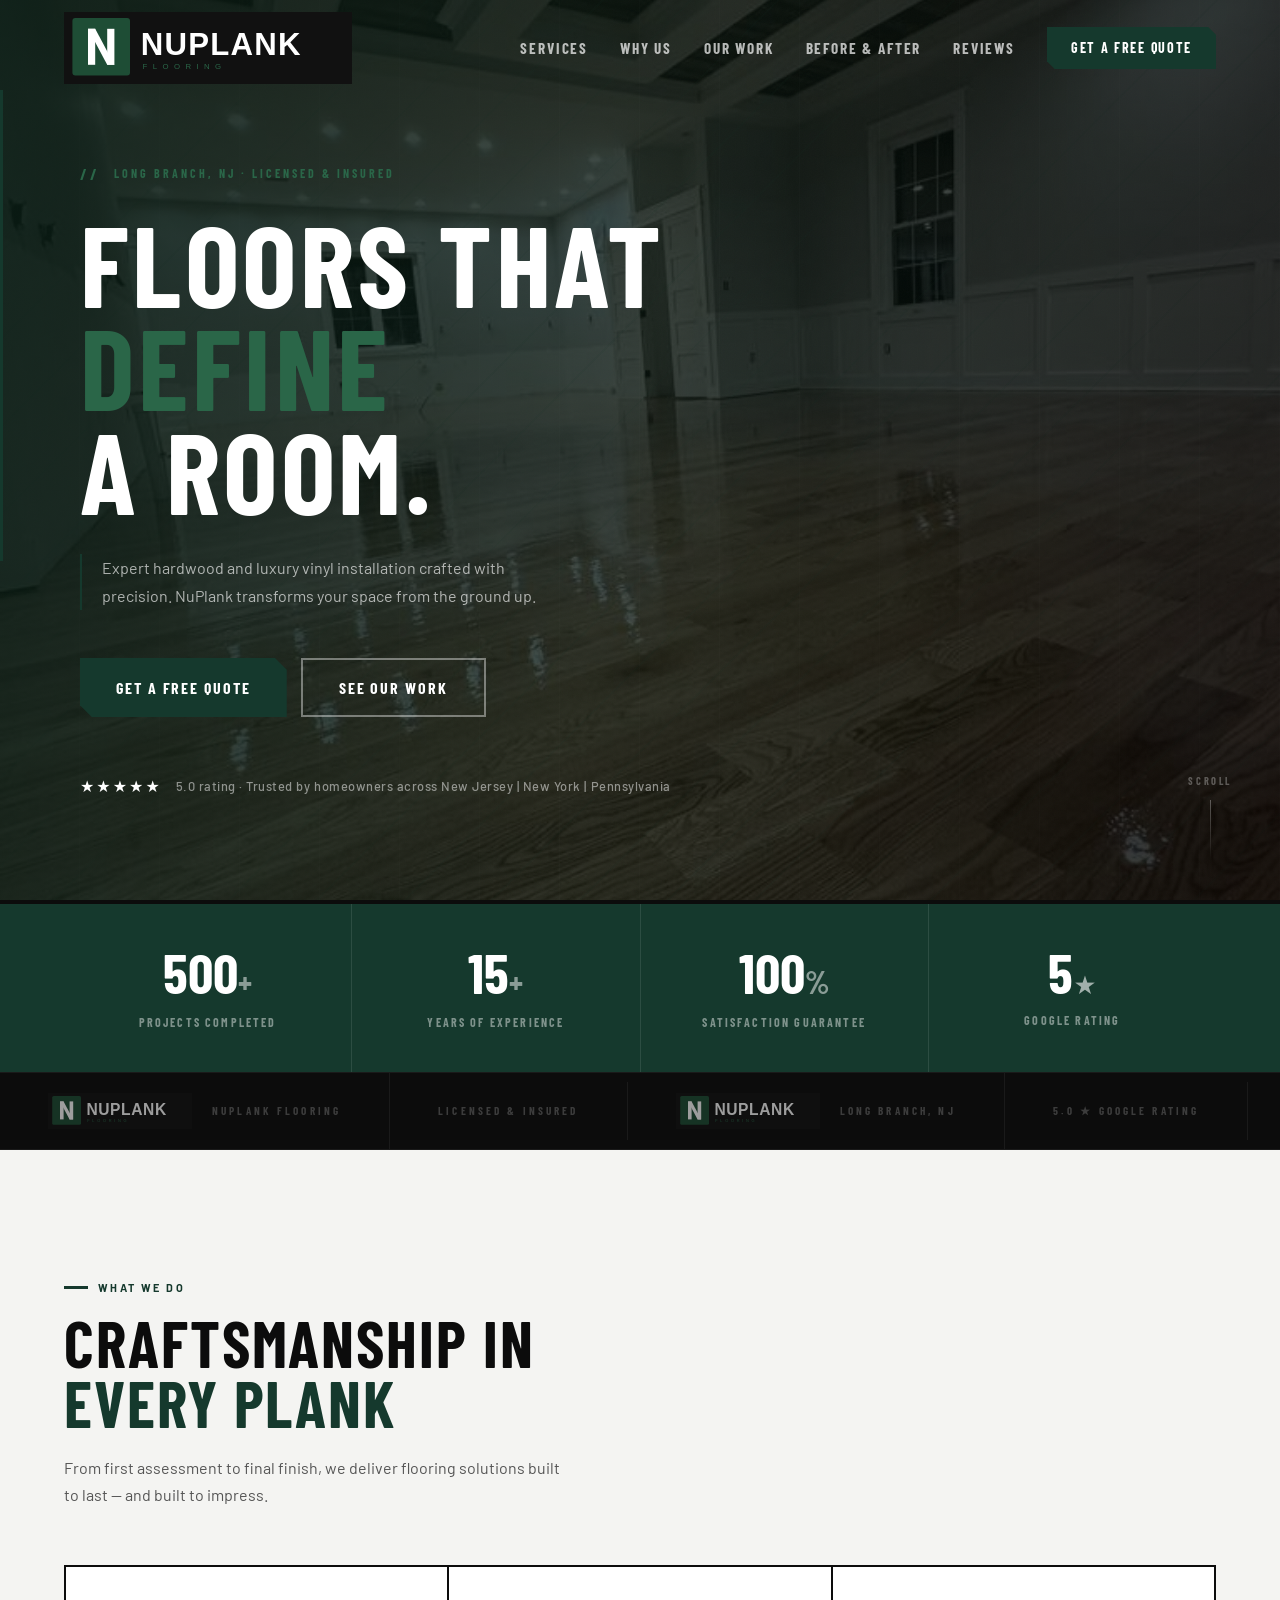
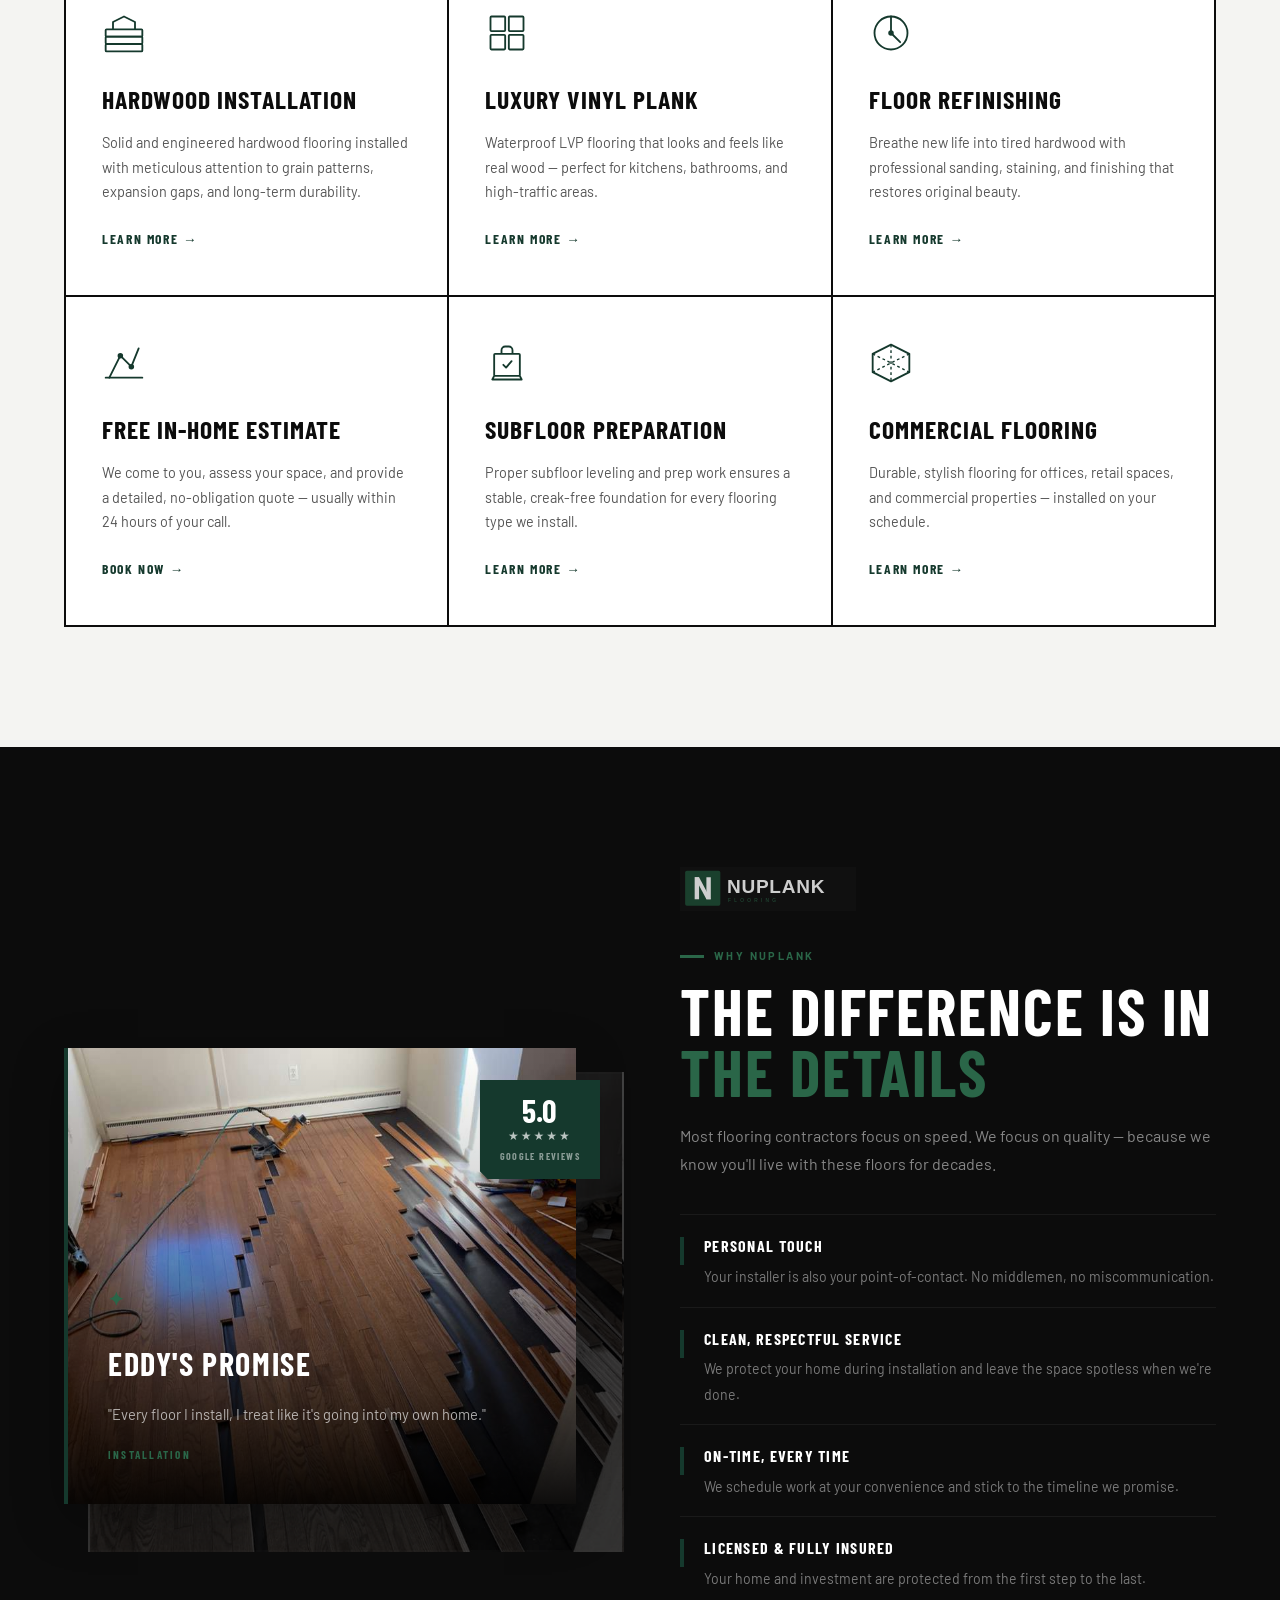
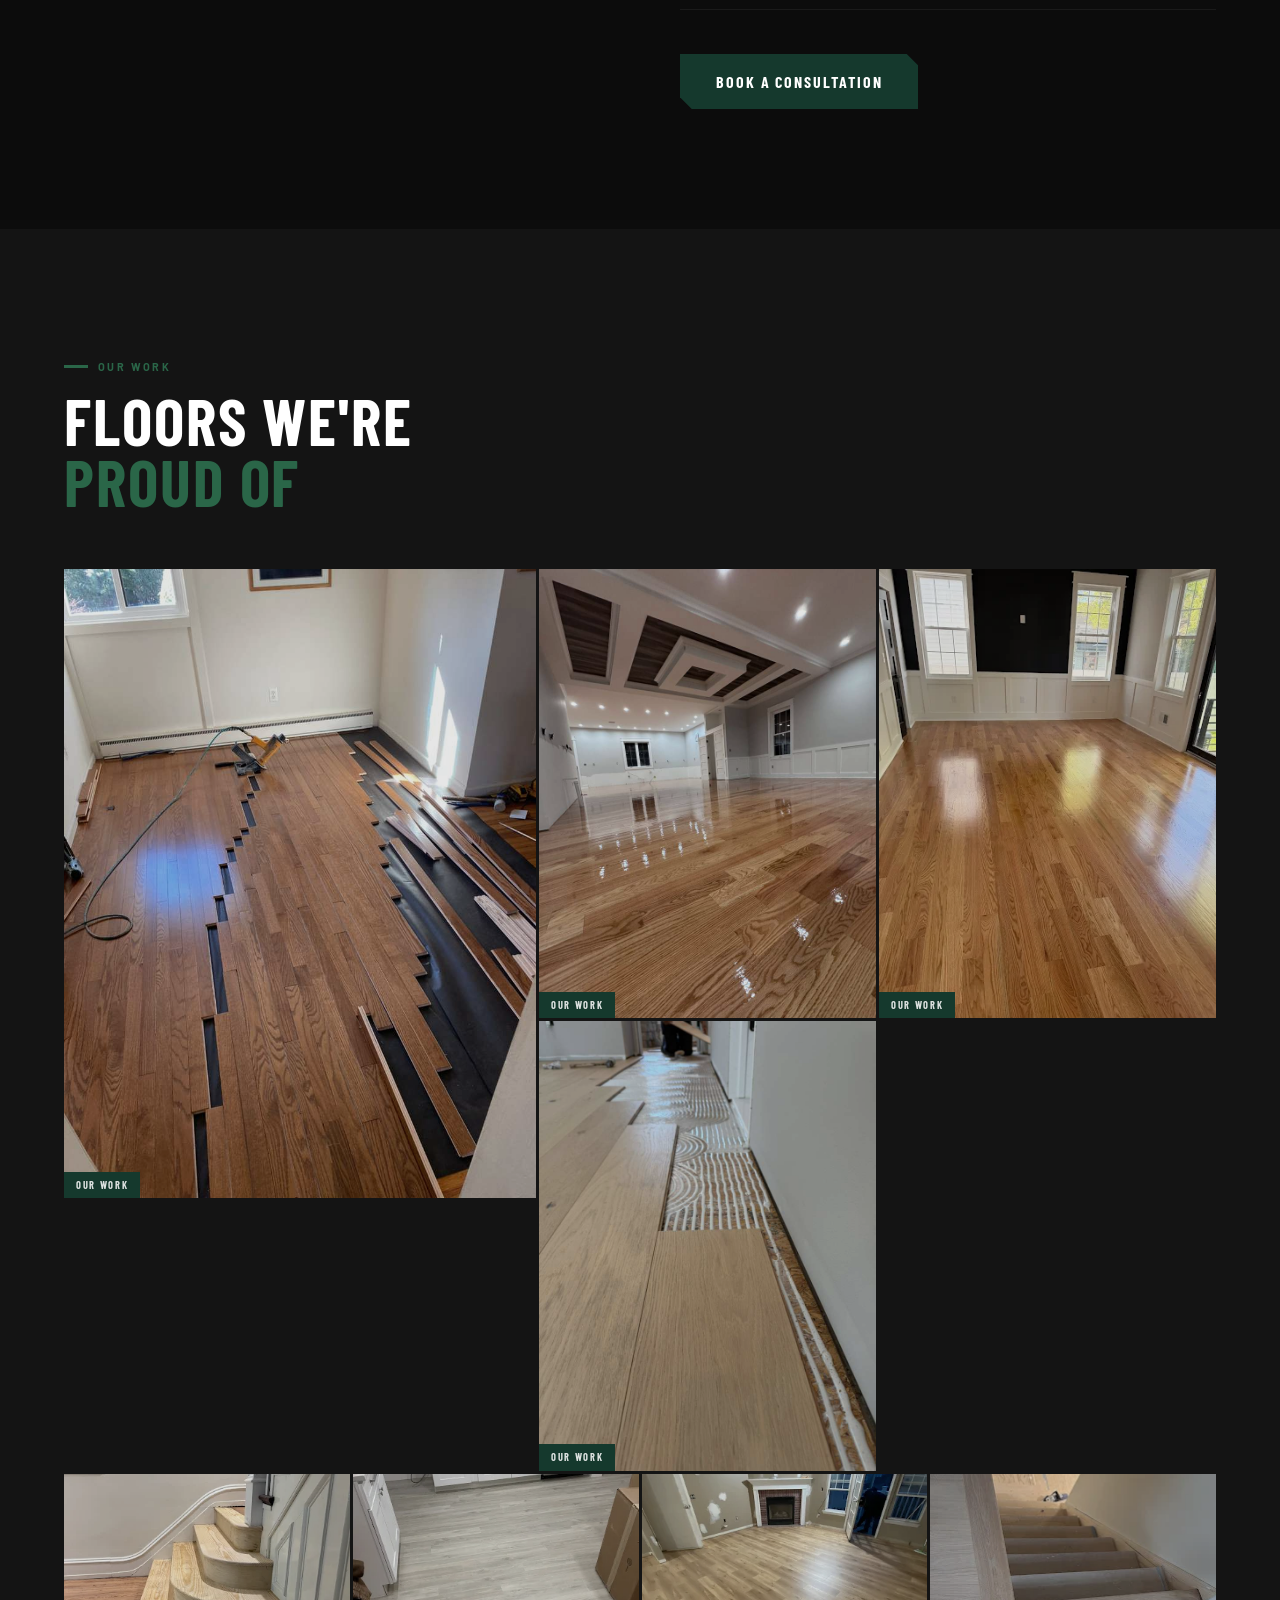
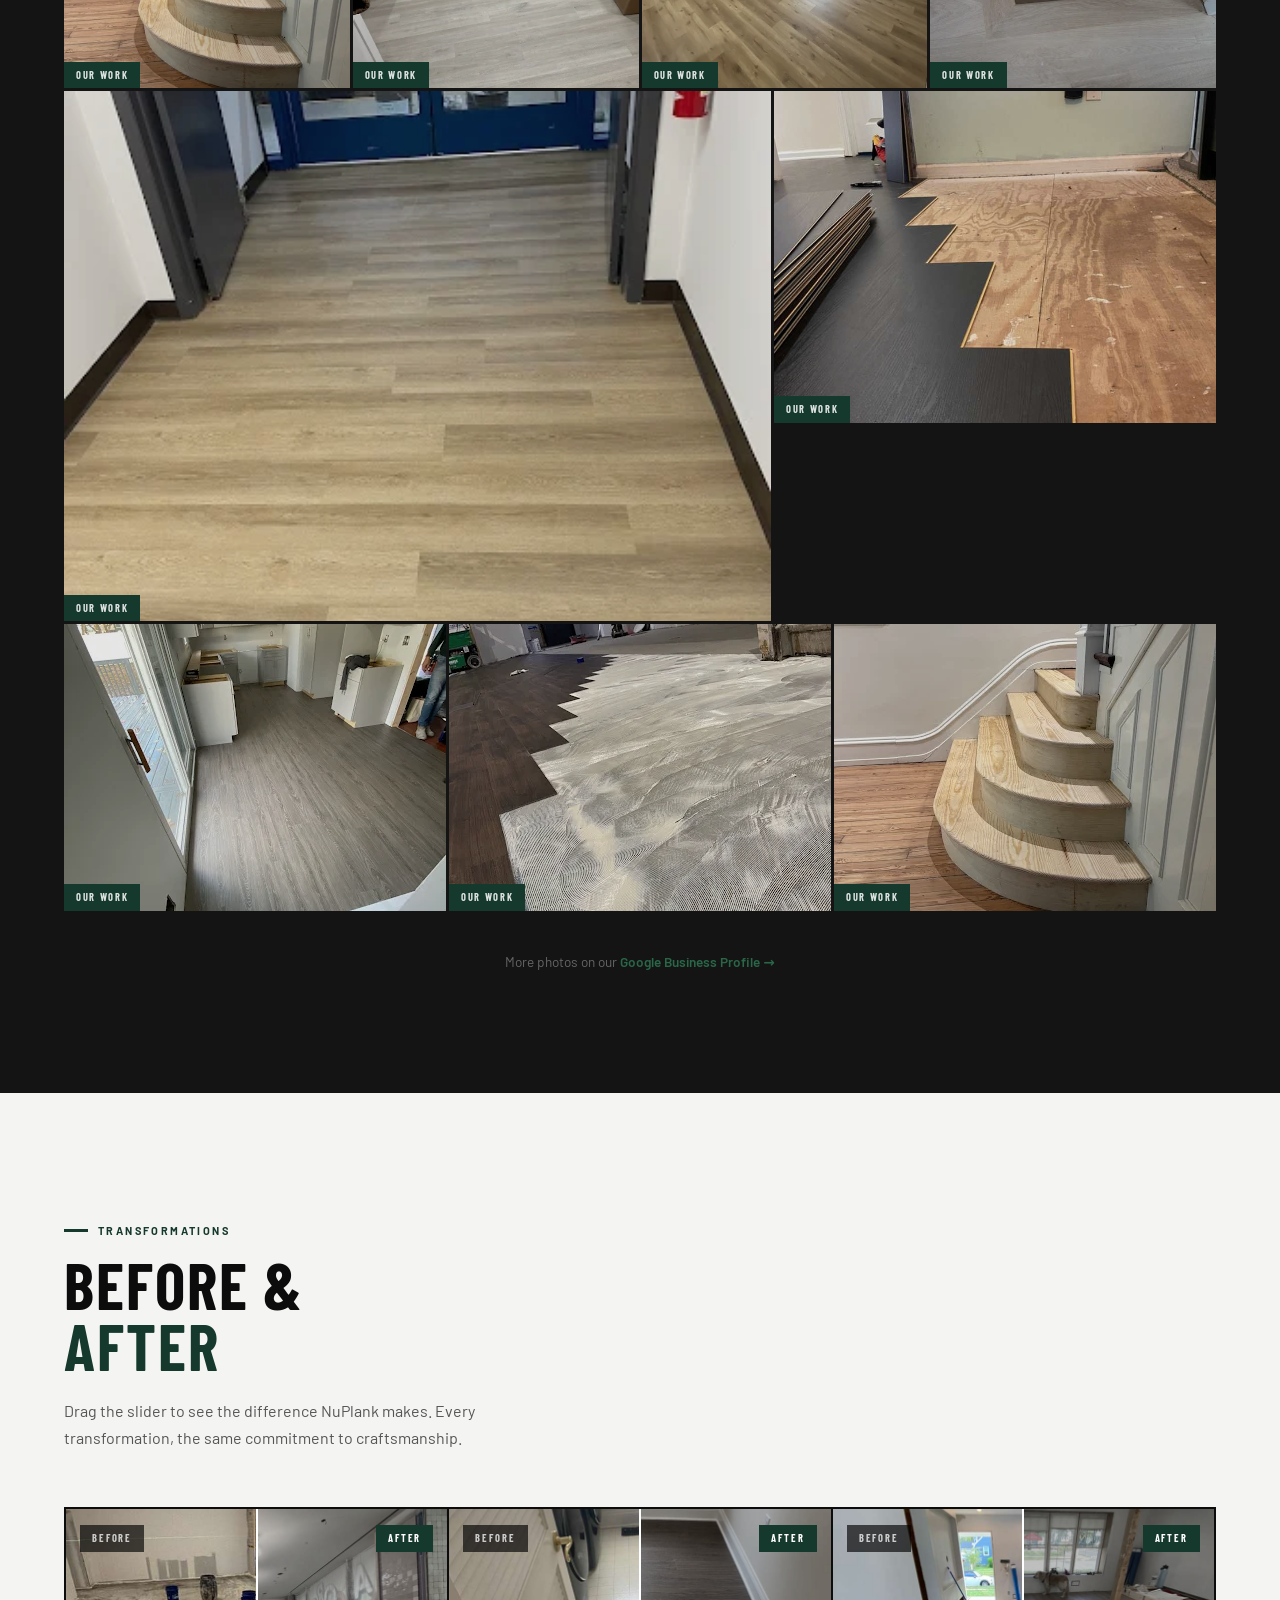
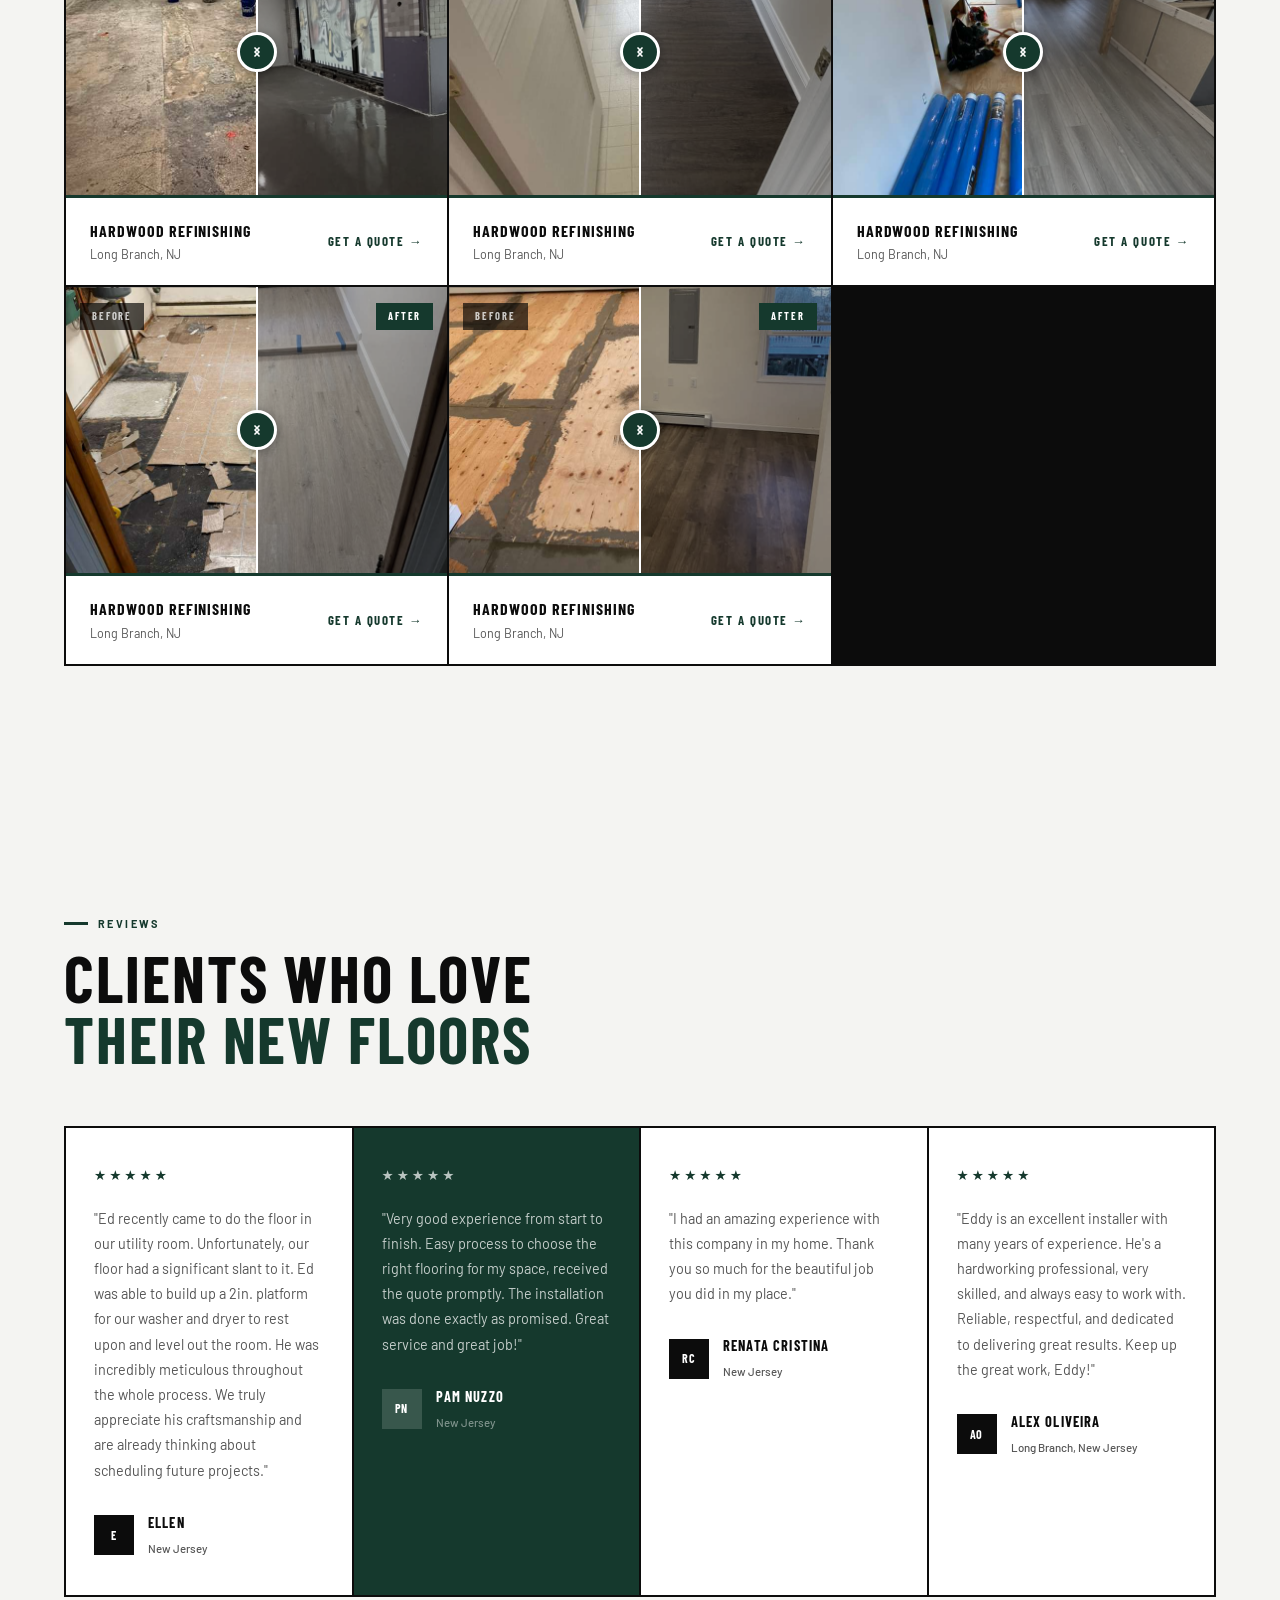
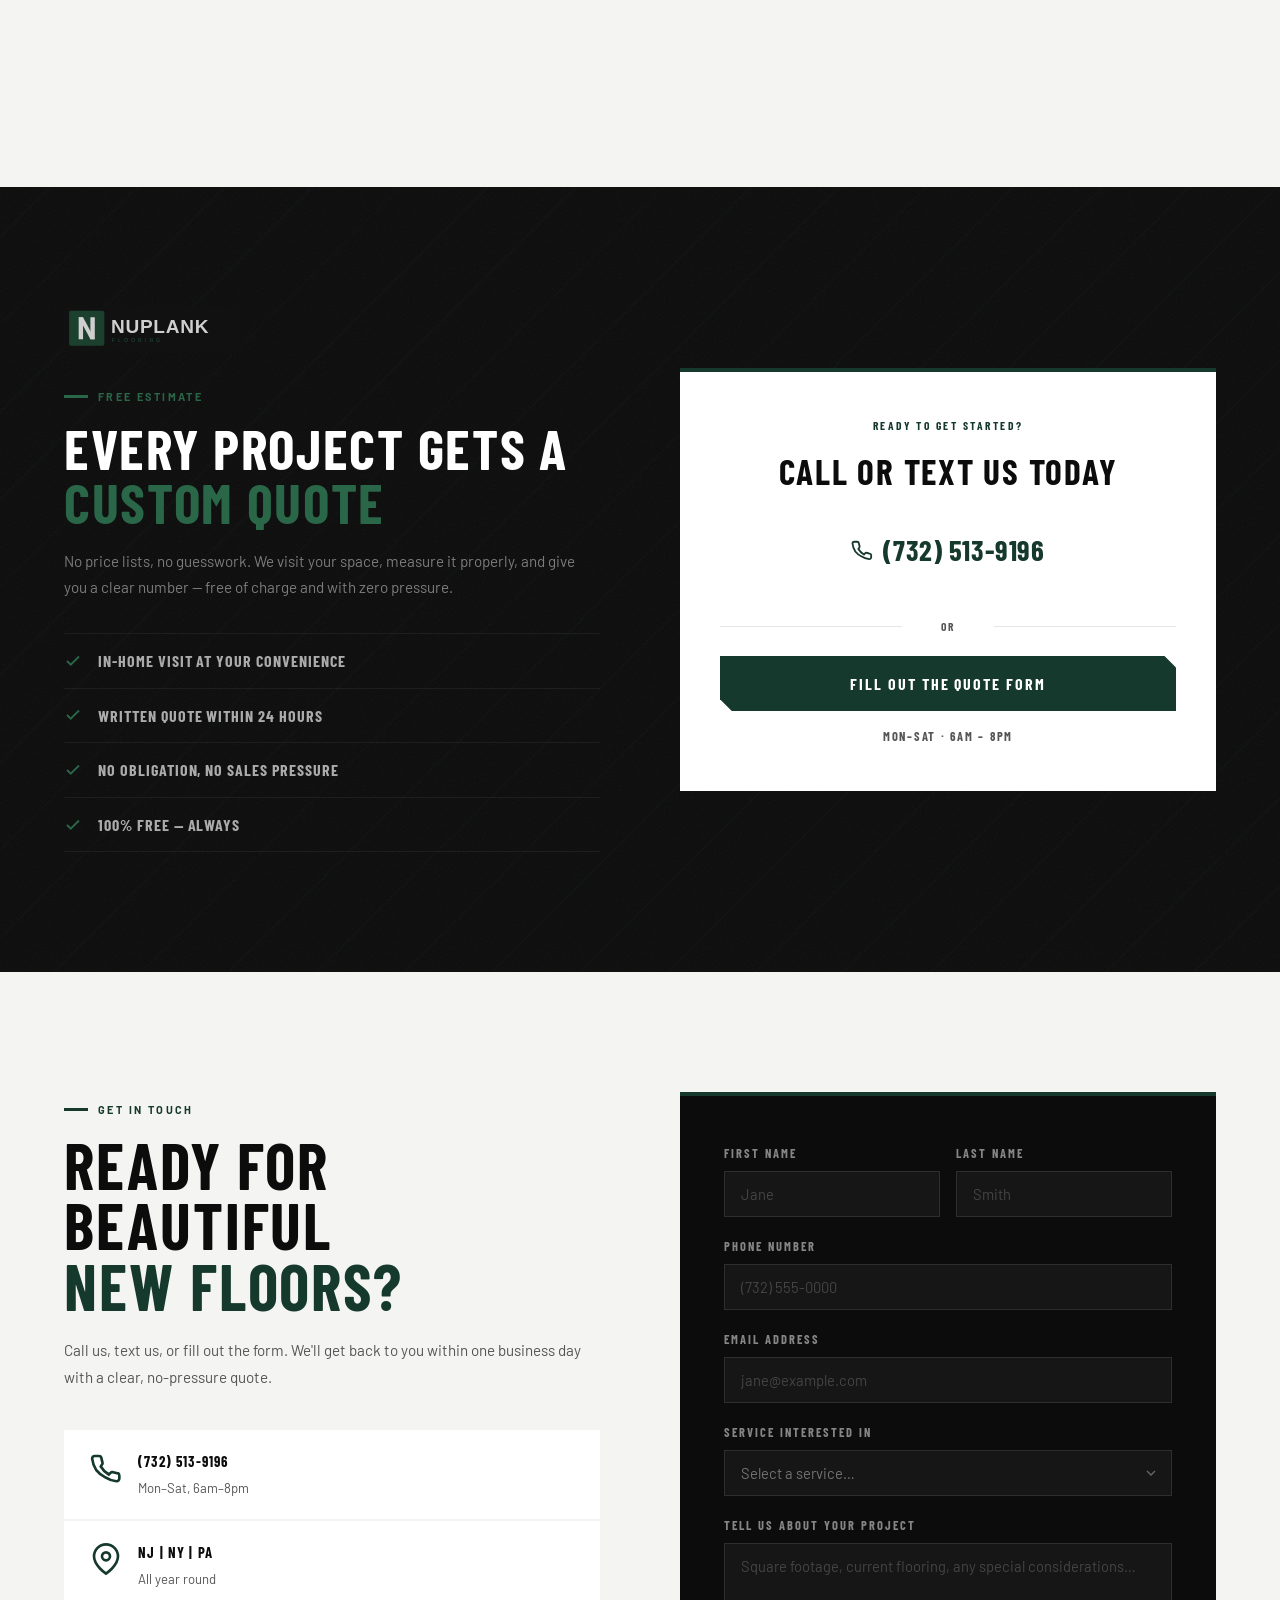
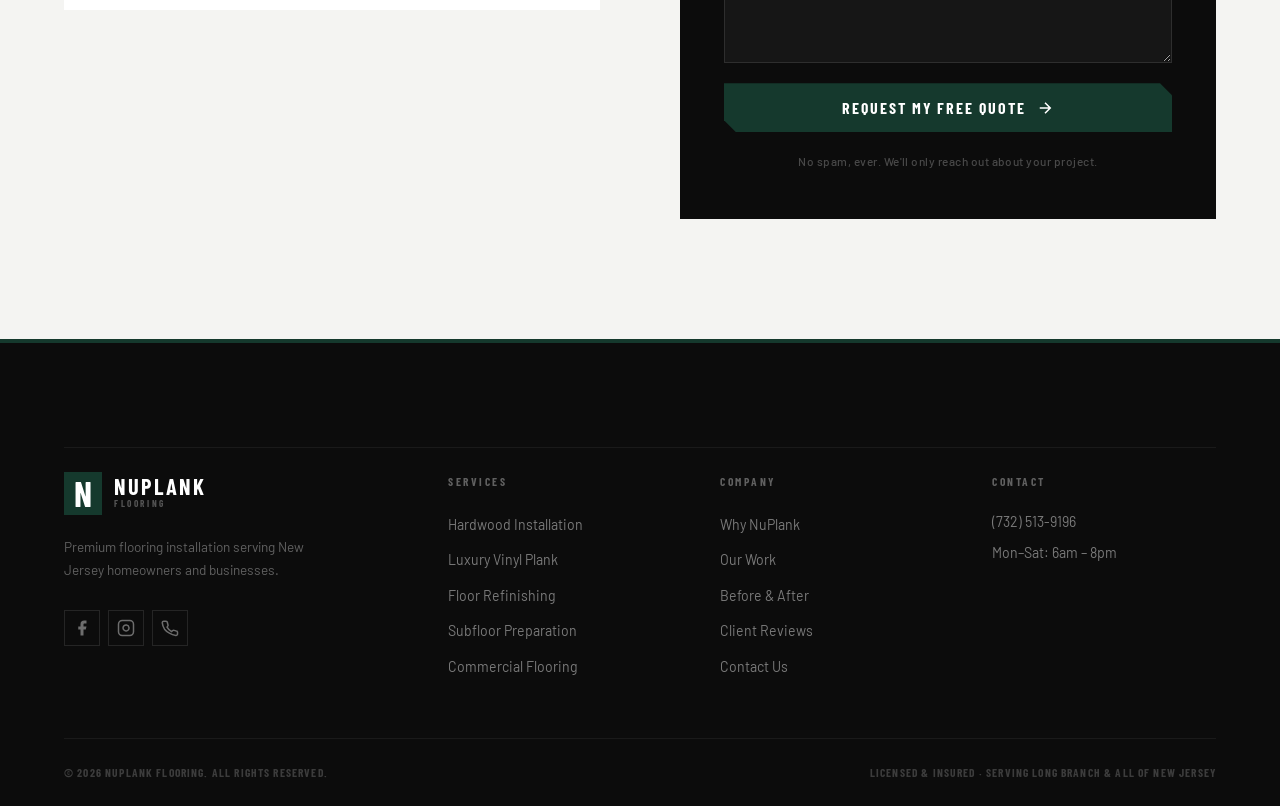
<file: index.html>
<!DOCTYPE html>
<html lang="en">
<head>
  <meta charset="UTF-8" />
  <meta name="viewport" content="width=device-width, initial-scale=1.0" />
  <title>NuPlank Flooring — Premium Floors, Lasting Impressions</title>
  <link rel="stylesheet" href="styles.css" />
  <link rel="preconnect" href="https://fonts.googleapis.com" />
  <link rel="preconnect" href="https://fonts.gstatic.com" crossorigin />
  <link href="https://fonts.googleapis.com/css2?family=Barlow+Condensed:wght@400;500;600;700&family=Barlow:wght@300;400;500;600&display=swap" rel="stylesheet" />
</head>
<body>

  <!-- ░░ NAV ░░ -->
  <header class="nav" id="nav">
    <div class="nav__inner">
      <a href="#" class="nav__logo">
        <img src="img/logo.svg" alt="NuPlank Flooring" class="nav__logo-img" onerror="this.style.display='none'; this.nextElementSibling.style.display='flex'" />
        <div class="nav__logo-fallback" style="display:none">
          <span class="nav__logo-n">N</span>
          <div class="nav__logo-text">
            <span class="nav__logo-brand">NuPlank</span>
            <span class="nav__logo-sub">FLOORING</span>
          </div>
        </div>
      </a>
      <nav class="nav__links" id="navLinks">
        <a href="#services" class="nav__link">Services</a>
        <a href="#why" class="nav__link">Why Us</a>
        <a href="#gallery" class="nav__link">Our Work</a>
        <a href="#before-after" class="nav__link">Before &amp; After</a>
        <a href="#testimonials" class="nav__link">Reviews</a>
        <a href="#contact" class="nav__cta">Get a Free Quote</a>
      </nav>
      <button class="nav__hamburger" id="hamburger" aria-label="Menu">
        <span></span><span></span><span></span>
      </button>
    </div>
  </header>

  <!-- ░░ HERO ░░ -->
  <section class="hero" id="home">
    <div class="hero__bg">
      <img src="img/27.jpeg" alt="" class="hero__bg-img" />
      <div class="hero__grain"></div>
      <div class="hero__overlay"></div>
    </div>
    <div class="hero__content">
      <p class="hero__eyebrow reveal">Long Branch, NJ · Licensed &amp; Insured</p>
      <h1 class="hero__headline reveal">
        Floors That<br/>
        <em>Define</em> a Room.
      </h1>
      <p class="hero__sub reveal">
        Expert hardwood and luxury vinyl installation crafted with precision.
        NuPlank transforms your space from the ground up.
      </p>
      <div class="hero__actions reveal">
        <a href="#contact" class="btn btn--primary">Get a Free Quote</a>
        <a href="#gallery" class="btn btn--ghost">See Our Work</a>
      </div>
      <div class="hero__trust reveal">
        <div class="hero__stars">★★★★★</div>
        <p>5.0 rating · Trusted by homeowners across New Jersey | New York | Pennsylvania</p>
      </div>
    </div>
    <div class="hero__scroll-indicator">
      <span>Scroll</span>
      <div class="hero__scroll-line"></div>
    </div>
  </section>

  <!-- ░░ STATS BAR ░░ -->
  <section class="stats">
    <div class="stats__inner">
      <div class="stats__item reveal">
        <span class="stats__num" data-target="500">0</span><span class="stats__plus">+</span>
        <p>Projects Completed</p>
      </div>
      <div class="stats__divider"></div>
      <div class="stats__item reveal">
        <span class="stats__num" data-target="15">0</span><span class="stats__plus">+</span>
        <p>Years of Experience</p>
      </div>
      <div class="stats__divider"></div>
      <div class="stats__item reveal">
        <span class="stats__num" data-target="100">0</span><span class="stats__pct">%</span>
        <p>Satisfaction Guarantee</p>
      </div>
      <div class="stats__divider"></div>
      <div class="stats__item reveal">
        <span class="stats__num" data-target="5">0</span><span class="stats__star">★</span>
        <p>Google Rating</p>
      </div>
    </div>
  </section>

  <!-- ░░ BRAND STRIP ░░ -->
  <div class="brand-strip">
    <div class="brand-strip__track">
      <div class="brand-strip__item">
        <img src="img/logo.svg" alt="" class="brand-strip__logo" />
        <span class="brand-strip__text">NuPlank Flooring</span>
      </div>
      <div class="brand-strip__item">
        <span class="brand-strip__text">Licensed &amp; Insured</span>
      </div>
      <div class="brand-strip__item">
        <img src="img/logo.svg" alt="" class="brand-strip__logo" />
        <span class="brand-strip__text">Long Branch, NJ</span>
      </div>
      <div class="brand-strip__item">
        <span class="brand-strip__text">5.0 ★ Google Rating</span>
      </div>
      <div class="brand-strip__item">
        <img src="img/logo.svg" alt="" class="brand-strip__logo" />
        <span class="brand-strip__text">NJ · NY · PA</span>
      </div>
      <div class="brand-strip__item">
        <span class="brand-strip__text">500+ Projects</span>
      </div>
      <div class="brand-strip__item">
        <img src="img/logo.svg" alt="" class="brand-strip__logo" />
        <span class="brand-strip__text">NuPlank Flooring</span>
      </div>
      <div class="brand-strip__item">
        <span class="brand-strip__text">Licensed &amp; Insured</span>
      </div>
      <div class="brand-strip__item">
        <img src="img/logo.svg" alt="" class="brand-strip__logo" />
        <span class="brand-strip__text">Long Branch, NJ</span>
      </div>
      <div class="brand-strip__item">
        <span class="brand-strip__text">5.0 ★ Google Rating</span>
      </div>
      <div class="brand-strip__item">
        <img src="img/logo.svg" alt="" class="brand-strip__logo" />
        <span class="brand-strip__text">NJ · NY · PA</span>
      </div>
      <div class="brand-strip__item">
        <span class="brand-strip__text">500+ Projects</span>
      </div>
    </div>
  </div>

  <!-- ░░ SERVICES ░░ -->
  <section class="services" id="services">
    <div class="container">
      <div class="section-header reveal">
        <span class="section-tag">What We Do</span>
        <h2 class="section-title">Craftsmanship in<br/><em>Every Plank</em></h2>
        <p class="section-desc">From first assessment to final finish, we deliver flooring solutions built to last — and built to impress.</p>
      </div>
      <div class="services__grid">
        <div class="service-card reveal">
          <div class="service-card__icon">
            <svg viewBox="0 0 48 48" fill="none"><rect x="4" y="28" width="40" height="8" rx="1" stroke="currentColor" stroke-width="2"/><rect x="4" y="20" width="40" height="8" rx="1" stroke="currentColor" stroke-width="2"/><rect x="4" y="36" width="40" height="8" rx="1" stroke="currentColor" stroke-width="2"/><path d="M12 20V12L24 6L36 12V20" stroke="currentColor" stroke-width="2" stroke-linejoin="round"/></svg>
          </div>
          <h3>Hardwood Installation</h3>
          <p>Solid and engineered hardwood flooring installed with meticulous attention to grain patterns, expansion gaps, and long-term durability.</p>
          <a href="#contact" class="service-card__link">Learn more →</a>
        </div>
        <div class="service-card reveal">
          <div class="service-card__icon">
            <svg viewBox="0 0 48 48" fill="none"><rect x="6" y="6" width="16" height="16" rx="1" stroke="currentColor" stroke-width="2"/><rect x="26" y="6" width="16" height="16" rx="1" stroke="currentColor" stroke-width="2"/><rect x="6" y="26" width="16" height="16" rx="1" stroke="currentColor" stroke-width="2"/><rect x="26" y="26" width="16" height="16" rx="1" stroke="currentColor" stroke-width="2"/></svg>
          </div>
          <h3>Luxury Vinyl Plank</h3>
          <p>Waterproof LVP flooring that looks and feels like real wood — perfect for kitchens, bathrooms, and high-traffic areas.</p>
          <a href="#contact" class="service-card__link">Learn more →</a>
        </div>
        <div class="service-card reveal">
          <div class="service-card__icon">
            <svg viewBox="0 0 48 48" fill="none"><circle cx="24" cy="24" r="18" stroke="currentColor" stroke-width="2"/><path d="M24 6V24L34 34" stroke="currentColor" stroke-width="2" stroke-linecap="round"/><circle cx="24" cy="24" r="3" fill="currentColor"/></svg>
          </div>
          <h3>Floor Refinishing</h3>
          <p>Breathe new life into tired hardwood with professional sanding, staining, and finishing that restores original beauty.</p>
          <a href="#contact" class="service-card__link">Learn more →</a>
        </div>
        <div class="service-card reveal">
          <div class="service-card__icon">
            <svg viewBox="0 0 48 48" fill="none"><path d="M8 40L20 16L32 28L40 8" stroke="currentColor" stroke-width="2" stroke-linecap="round" stroke-linejoin="round"/><path d="M4 40H44" stroke="currentColor" stroke-width="2" stroke-linecap="round"/><circle cx="20" cy="16" r="3" fill="currentColor"/><circle cx="32" cy="28" r="3" fill="currentColor"/></svg>
          </div>
          <h3>Free In-Home Estimate</h3>
          <p>We come to you, assess your space, and provide a detailed, no-obligation quote — usually within 24 hours of your call.</p>
          <a href="#contact" class="service-card__link">Book now →</a>
        </div>
        <div class="service-card reveal">
          <div class="service-card__icon">
            <svg viewBox="0 0 48 48" fill="none"><path d="M10 38L8 42H40L38 38" stroke="currentColor" stroke-width="2" stroke-linejoin="round"/><rect x="10" y="14" width="28" height="24" rx="1" stroke="currentColor" stroke-width="2"/><path d="M18 14V10C18 7.79 19.79 6 22 6H26C28.21 6 30 7.79 30 10V14" stroke="currentColor" stroke-width="2"/><path d="M20 26L23 29L29 22" stroke="currentColor" stroke-width="2" stroke-linecap="round" stroke-linejoin="round"/></svg>
          </div>
          <h3>Subfloor Preparation</h3>
          <p>Proper subfloor leveling and prep work ensures a stable, creak-free foundation for every flooring type we install.</p>
          <a href="#contact" class="service-card__link">Learn more →</a>
        </div>
        <div class="service-card reveal">
          <div class="service-card__icon">
            <svg viewBox="0 0 48 48" fill="none"><path d="M24 4L44 14V34L24 44L4 34V14L24 4Z" stroke="currentColor" stroke-width="2" stroke-linejoin="round"/><path d="M24 4V44" stroke="currentColor" stroke-width="1.5" stroke-dasharray="3 3"/><path d="M4 14L44 34" stroke="currentColor" stroke-width="1.5" stroke-dasharray="3 3"/><path d="M44 14L4 34" stroke="currentColor" stroke-width="1.5" stroke-dasharray="3 3"/></svg>
          </div>
          <h3>Commercial Flooring</h3>
          <p>Durable, stylish flooring for offices, retail spaces, and commercial properties — installed on your schedule.</p>
          <a href="#contact" class="service-card__link">Learn more →</a>
        </div>
      </div>
    </div>
  </section>

  <!-- ░░ WHY US ░░ -->
  <section class="why" id="why">
    <div class="container">
      <div class="why__inner">
        <div class="why__visual reveal">
          <div class="why__card-stack">
            <div class="why__card why__card--back">
              <div class="why__card-lines">
                <div></div><div></div><div></div><div></div><div></div>
              </div>
            </div>
            <div class="why__card why__card--front">
              <div class="why__card-icon">✦</div>
              <h4>Eddy's Promise</h4>
              <p>"Every floor I install, I treat like it's going into my own home."</p>
              <div class="why__card-sig">Installation</div>
            </div>
          </div>
          <div class="why__badge reveal">
            <span class="why__badge-num">5.0</span>
            <span>★★★★★</span>
            <small>Google Reviews</small>
          </div>
        </div>
        <div class="why__content reveal">
          <div class="cta-logo-badge">
            <img src="img/logo.svg" alt="NuPlank" onerror="this.style.display='none'; this.nextElementSibling.style.display='flex'" />
            <div class="cta-logo-badge__fallback" style="display:none">
              <span class="cta-logo-badge__n">N</span>
              <span class="cta-logo-badge__name">NuPlank</span>
            </div>
          </div>
          <span class="section-tag">Why NuPlank</span>
          <h2 class="section-title">The Difference Is in<br/><em>The Details</em></h2>
          <p class="why__desc">Most flooring contractors focus on speed. We focus on quality — because we know you'll live with these floors for decades.</p>
          <ul class="why__list">
            <li>
              <div class="why__list-dot"></div>
              <div>
                <strong>Personal Touch</strong>
                <span>Your installer is also your point-of-contact. No middlemen, no miscommunication.</span>
              </div>
            </li>
            <li>
              <div class="why__list-dot"></div>
              <div>
                <strong>Clean, Respectful Service</strong>
                <span>We protect your home during installation and leave the space spotless when we're done.</span>
              </div>
            </li>
            <li>
              <div class="why__list-dot"></div>
              <div>
                <strong>On-Time, Every Time</strong>
                <span>We schedule work at your convenience and stick to the timeline we promise.</span>
              </div>
            </li>
            <li>
              <div class="why__list-dot"></div>
              <div>
                <strong>Licensed &amp; Fully Insured</strong>
                <span>Your home and investment are protected from the first step to the last.</span>
              </div>
            </li>
          </ul>
          <a href="#contact" class="btn btn--primary">Book a Consultation</a>
        </div>
      </div>
    </div>
  </section>

  <!-- ░░ GALLERY ░░ -->
  <section class="gallery" id="gallery">
    <div class="container">
      <div class="section-header reveal">
        <span class="section-tag">Our Work</span>
        <h2 class="section-title">Floors We're<br/><em>Proud Of</em></h2>
      </div>
      <div class="gallery__grid">
        <div class="gallery__row gallery__row--feature">
          <div class="gallery__item gallery__item--tall reveal">
            <img src="img/24.jpeg" alt="Hardwood living room installation" loading="lazy" />
            <div class="gallery__label">Our work</div>
          </div>
          <div class="gallery__col">
            <div class="gallery__item reveal">
              <img src="img/27.jpeg" alt="Engineered oak flooring" loading="lazy" />
              <div class="gallery__label">Our work</div>
            </div>
            <div class="gallery__item reveal">
              <img src="img/26.jpeg" alt="Refinished maple floors" loading="lazy" />
              <div class="gallery__label">Our work</div>
            </div>
          </div>
          <div class="gallery__item gallery__item--tall reveal">
            <img src="img/11.webp" alt="LVP kitchen installation" loading="lazy" />
            <div class="gallery__label">Our work</div>
          </div>
        </div>
        <div class="gallery__row gallery__row--quad">
          <div class="gallery__item reveal">
            <img src="img/2.webp" alt="White oak flooring" loading="lazy" />
            <div class="gallery__label">Our work</div>
          </div>
          <div class="gallery__item reveal">
            <img src="img/9.webp" alt="Herringbone pattern" loading="lazy" />
            <div class="gallery__label">Our work</div>
          </div>
          <div class="gallery__item reveal">
            <img src="img/8.webp" alt="Commercial flooring" loading="lazy" />
            <div class="gallery__label">Our work</div>
          </div>
          <div class="gallery__item reveal">
            <img src="img/7.webp" alt="Wide plank floors" loading="lazy" />
            <div class="gallery__label">Our work</div>
          </div>
        </div>
        <div class="gallery__row gallery__row--duo">
          <div class="gallery__item reveal">
            <img src="img/6.webp" alt="Stair installation" loading="lazy" />
            <div class="gallery__label">Our work</div>
          </div>
          <div class="gallery__item reveal">
            <img src="img/25.jpeg" alt="Before and after refinishing" loading="lazy" />
            <div class="gallery__label">Our work</div>
          </div>
        </div>
        <div class="gallery__row gallery__row--trio">
          <div class="gallery__item reveal">
            <img src="img/4.webp" alt="Subfloor preparation" loading="lazy" />
            <div class="gallery__label">Our work</div>
          </div>
          <div class="gallery__item reveal">
            <img src="img/3.webp" alt="Dark hardwood floors" loading="lazy" />
            <div class="gallery__label">Our work</div>
          </div>
          <div class="gallery__item reveal">
            <img src="img/2.webp" alt="LVP bathroom installation" loading="lazy" />
            <div class="gallery__label">Our work</div>
          </div>
        </div>
      </div>
      <p class="gallery__note reveal">
        More photos on our
        <a href="https://www.google.com/maps/place/NuPlank+Flooring/@40.2834463,-73.9858335,17z/data=!3m1!4b1!4m6!3m5!1s0x89c225ae0ccdb0f5:0x23b3ab8a1ae13eeb!8m2!3d40.2834463!4d-73.9858335!16s%2Fg%2F11yn9bc76d?entry=ttu&g_ep=EgoyMDI2MDQyOS4wIKXMDSoASAFQAw%3D%3D" target="_blank" rel="noopener">Google Business Profile →</a>
      </p>
    </div>
  </section>

  <!-- ░░ BEFORE & AFTER ░░ -->
  <section class="ba" id="before-after">
    <div class="container">
      <div class="section-header reveal">
        <span class="section-tag">Transformations</span>
        <h2 class="section-title">Before &amp;<br/><em>After</em></h2>
        <p class="section-desc">Drag the slider to see the difference NuPlank makes. Every transformation, the same commitment to craftsmanship.</p>
      </div>
      <div class="ba__grid">

        <!-- Card 1 -->
        <div class="ba__card reveal">
          <div class="ba__slider" data-slider>
            <div class="ba__img-wrap">
              <img src="img/16.jpeg" alt="Before — worn hardwood floors" class="ba__img ba__img--before" loading="lazy" />
              <img src="img/20.jpeg" alt="After — refinished hardwood floors" class="ba__img ba__img--after" loading="lazy" />
              <div class="ba__clip" data-clip></div>
            </div>
            <div class="ba__handle" data-handle>
              <div class="ba__handle-line"></div>
              <div class="ba__handle-knob">
                <svg viewBox="0 0 24 24" fill="none" width="16" height="16">
                  <path d="M15 18l-6-6 6-6" stroke="currentColor" stroke-width="2.5" stroke-linecap="round" stroke-linejoin="round"/>
                  <path d="M9 18l6-6-6-6" stroke="currentColor" stroke-width="2.5" stroke-linecap="round" stroke-linejoin="round"/>
                </svg>
              </div>
              <div class="ba__handle-line"></div>
            </div>
            <div class="ba__tag ba__tag--before">Before</div>
            <div class="ba__tag ba__tag--after">After</div>
          </div>
          <div class="ba__meta">
            <div>
              <strong>Hardwood Refinishing</strong>
              <span>Long Branch, NJ</span>
            </div>
            <a href="#contact" class="ba__cta">Get a quote →</a>
          </div>
        </div>

        <!-- Card 2 -->
        <div class="ba__card reveal">
          <div class="ba__slider" data-slider>
            <div class="ba__img-wrap">
              <img src="img/30.jpeg" alt="Before — worn hardwood floors" class="ba__img ba__img--before" loading="lazy" />
              <img src="img/29.jpeg" alt="After — refinished hardwood floors" class="ba__img ba__img--after" loading="lazy" />
              <div class="ba__clip" data-clip></div>
            </div>
            <div class="ba__handle" data-handle>
              <div class="ba__handle-line"></div>
              <div class="ba__handle-knob">
                <svg viewBox="0 0 24 24" fill="none" width="16" height="16">
                  <path d="M15 18l-6-6 6-6" stroke="currentColor" stroke-width="2.5" stroke-linecap="round" stroke-linejoin="round"/>
                  <path d="M9 18l6-6-6-6" stroke="currentColor" stroke-width="2.5" stroke-linecap="round" stroke-linejoin="round"/>
                </svg>
              </div>
              <div class="ba__handle-line"></div>
            </div>
            <div class="ba__tag ba__tag--before">Before</div>
            <div class="ba__tag ba__tag--after">After</div>
          </div>
          <div class="ba__meta">
            <div>
              <strong>Hardwood Refinishing</strong>
              <span>Long Branch, NJ</span>
            </div>
            <a href="#contact" class="ba__cta">Get a quote →</a>
          </div>
        </div>

        <!-- Card 3 -->
        <div class="ba__card reveal">
          <div class="ba__slider" data-slider>
            <div class="ba__img-wrap">
              <img src="img/18.jpeg" alt="Before — worn hardwood floors" class="ba__img ba__img--before" loading="lazy" />
              <img src="img/17.jpeg" alt="After — refinished hardwood floors" class="ba__img ba__img--after" loading="lazy" />
              <div class="ba__clip" data-clip></div>
            </div>
            <div class="ba__handle" data-handle>
              <div class="ba__handle-line"></div>
              <div class="ba__handle-knob">
                <svg viewBox="0 0 24 24" fill="none" width="16" height="16">
                  <path d="M15 18l-6-6 6-6" stroke="currentColor" stroke-width="2.5" stroke-linecap="round" stroke-linejoin="round"/>
                  <path d="M9 18l6-6-6-6" stroke="currentColor" stroke-width="2.5" stroke-linecap="round" stroke-linejoin="round"/>
                </svg>
              </div>
              <div class="ba__handle-line"></div>
            </div>
            <div class="ba__tag ba__tag--before">Before</div>
            <div class="ba__tag ba__tag--after">After</div>
          </div>
          <div class="ba__meta">
            <div>
              <strong>Hardwood Refinishing</strong>
              <span>Long Branch, NJ</span>
            </div>
            <a href="#contact" class="ba__cta">Get a quote →</a>
          </div>
        </div>

        <!-- Card 4 -->
        <div class="ba__card reveal">
          <div class="ba__slider" data-slider>
            <div class="ba__img-wrap">
              <img src="img/21.jpeg" alt="Before — worn hardwood floors" class="ba__img ba__img--before" loading="lazy" />
              <img src="img/19.jpeg" alt="After — refinished hardwood floors" class="ba__img ba__img--after" loading="lazy" />
              <div class="ba__clip" data-clip></div>
            </div>
            <div class="ba__handle" data-handle>
              <div class="ba__handle-line"></div>
              <div class="ba__handle-knob">
                <svg viewBox="0 0 24 24" fill="none" width="16" height="16">
                  <path d="M15 18l-6-6 6-6" stroke="currentColor" stroke-width="2.5" stroke-linecap="round" stroke-linejoin="round"/>
                  <path d="M9 18l6-6-6-6" stroke="currentColor" stroke-width="2.5" stroke-linecap="round" stroke-linejoin="round"/>
                </svg>
              </div>
              <div class="ba__handle-line"></div>
            </div>
            <div class="ba__tag ba__tag--before">Before</div>
            <div class="ba__tag ba__tag--after">After</div>
          </div>
          <div class="ba__meta">
            <div>
              <strong>Hardwood Refinishing</strong>
              <span>Long Branch, NJ</span>
            </div>
            <a href="#contact" class="ba__cta">Get a quote →</a>
          </div>
        </div>

        <!-- Card 5 -->
        <div class="ba__card reveal">
          <div class="ba__slider" data-slider>
            <div class="ba__img-wrap">
              <img src="img/23.jpeg" alt="Before — worn hardwood floors" class="ba__img ba__img--before" loading="lazy" />
              <img src="img/22.jpeg" alt="After — refinished hardwood floors" class="ba__img ba__img--after" loading="lazy" />
              <div class="ba__clip" data-clip></div>
            </div>
            <div class="ba__handle" data-handle>
              <div class="ba__handle-line"></div>
              <div class="ba__handle-knob">
                <svg viewBox="0 0 24 24" fill="none" width="16" height="16">
                  <path d="M15 18l-6-6 6-6" stroke="currentColor" stroke-width="2.5" stroke-linecap="round" stroke-linejoin="round"/>
                  <path d="M9 18l6-6-6-6" stroke="currentColor" stroke-width="2.5" stroke-linecap="round" stroke-linejoin="round"/>
                </svg>
              </div>
              <div class="ba__handle-line"></div>
            </div>
            <div class="ba__tag ba__tag--before">Before</div>
            <div class="ba__tag ba__tag--after">After</div>
          </div>
          <div class="ba__meta">
            <div>
              <strong>Hardwood Refinishing</strong>
              <span>Long Branch, NJ</span>
            </div>
            <a href="#contact" class="ba__cta">Get a quote →</a>
          </div>
        </div>

      </div>
    </div>
  </section>

  <!-- ░░ TESTIMONIALS ░░ -->
  <section class="testimonials" id="testimonials">
    <div class="container">
      <div class="section-header reveal">
        <span class="section-tag">Reviews</span>
        <h2 class="section-title">Clients Who Love<br/><em>Their New Floors</em></h2>
      </div>
      <div class="testimonials__grid">
        <div class="testimonial-card reveal">
          <div class="testimonial-card__stars">★★★★★</div>
          <p class="testimonial-card__quote">"Ed recently came to do the floor in our utility room. Unfortunately, our floor had a significant slant to it. Ed was able to build up a 2in. platform for our washer and dryer to rest upon and level out the room. He was incredibly meticulous throughout the whole process. We truly appreciate his craftsmanship and are already thinking about scheduling future projects."</p>
          <div class="testimonial-card__author">
            <div class="testimonial-card__avatar">E</div>
            <div>
              <strong>Ellen</strong>
              <span>New Jersey</span>
            </div>
          </div>
        </div>
        <div class="testimonial-card reveal testimonial-card--featured">
          <div class="testimonial-card__stars">★★★★★</div>
          <p class="testimonial-card__quote">"Very good experience from start to finish. Easy process to choose the right flooring for my space, received the quote promptly. The installation was done exactly as promised. Great service and great job!"</p>
          <div class="testimonial-card__author">
            <div class="testimonial-card__avatar">PN</div>
            <div>
              <strong>Pam Nuzzo</strong>
              <span>New Jersey</span>
            </div>
          </div>
        </div>
        <div class="testimonial-card reveal">
          <div class="testimonial-card__stars">★★★★★</div>
          <p class="testimonial-card__quote">"I had an amazing experience with this company in my home. Thank you so much for the beautiful job you did in my place."</p>
          <div class="testimonial-card__author">
            <div class="testimonial-card__avatar">RC</div>
            <div>
              <strong>Renata Cristina</strong>
              <span>New Jersey</span>
            </div>
          </div>
        </div>
        <div class="testimonial-card reveal">
          <div class="testimonial-card__stars">★★★★★</div>
          <p class="testimonial-card__quote">"Eddy is an excellent installer with many years of experience. He's a hardworking professional, very skilled, and always easy to work with. Reliable, respectful, and dedicated to delivering great results. Keep up the great work, Eddy!"</p>
          <div class="testimonial-card__author">
            <div class="testimonial-card__avatar">AO</div>
            <div>
              <strong>Alex Oliveira</strong>
              <span>Long Branch, New Jersey</span>
            </div>
          </div>
        </div>
      </div>
      <div class="testimonials__google reveal">
        <svg viewBox="0 0 24 24" xmlns="http://www.w3.org/2000/svg" width="20" height="20"><path d="M22.56 12.25c0-.78-.07-1.53-.2-2.25H12v4.26h5.92c-.26 1.37-1.04 2.53-2.21 3.31v2.77h3.57c2.08-1.92 3.28-4.74 3.28-8.09z" fill="#4285F4"/><path d="M12 23c2.97 0 5.46-.98 7.28-2.66l-3.57-2.77c-.98.66-2.23 1.06-3.71 1.06-2.86 0-5.29-1.93-6.16-4.53H2.18v2.84C3.99 20.53 7.7 23 12 23z" fill="#34A853"/><path d="M5.84 14.09c-.22-.66-.35-1.36-.35-2.09s.13-1.43.35-2.09V7.07H2.18C1.43 8.55 1 10.22 1 12s.43 3.45 1.18 4.93l2.85-2.22.81-.62z" fill="#FBBC05"/><path d="M12 5.38c1.62 0 3.06.56 4.21 1.64l3.15-3.15C17.45 2.09 14.97 1 12 1 7.7 1 3.99 3.47 2.18 7.07l3.66 2.84c.87-2.6 3.3-4.53 6.16-4.53z" fill="#EA4335"/></svg>
        <span>Rated <strong>5.0 out of 5</strong> on Google Reviews</span>
      </div>
    </div>
  </section>

  <!-- ░░ QUOTE CTA ░░ -->
  <section class="quote-cta">
    <div class="quote-cta__bg"><div class="quote-cta__grain"></div></div>
    <div class="container">
      <div class="quote-cta__inner reveal">
        <div class="quote-cta__content">
          <div class="cta-logo-badge">
            <img src="img/logo.svg" alt="NuPlank" onerror="this.style.display='none'; this.nextElementSibling.style.display='flex'" />
            <div class="cta-logo-badge__fallback" style="display:none">
              <span class="cta-logo-badge__n">N</span>
              <span class="cta-logo-badge__name">NuPlank</span>
            </div>
          </div>
          <span class="section-tag">Free Estimate</span>
          <h2 class="quote-cta__title">Every Project Gets a<br/><em>Custom Quote</em></h2>
          <p>No price lists, no guesswork. We visit your space, measure it properly, and give you a clear number — free of charge and with zero pressure.</p>
          <ul class="quote-cta__perks">
            <li>
              <svg viewBox="0 0 24 24" fill="none" stroke="currentColor" stroke-width="2.5" width="18" height="18"><polyline points="20 6 9 17 4 12"/></svg>
              In-home visit at your convenience
            </li>
            <li>
              <svg viewBox="0 0 24 24" fill="none" stroke="currentColor" stroke-width="2.5" width="18" height="18"><polyline points="20 6 9 17 4 12"/></svg>
              Written quote within 24 hours
            </li>
            <li>
              <svg viewBox="0 0 24 24" fill="none" stroke="currentColor" stroke-width="2.5" width="18" height="18"><polyline points="20 6 9 17 4 12"/></svg>
              No obligation, no sales pressure
            </li>
            <li>
              <svg viewBox="0 0 24 24" fill="none" stroke="currentColor" stroke-width="2.5" width="18" height="18"><polyline points="20 6 9 17 4 12"/></svg>
              100% free — always
            </li>
          </ul>
        </div>
        <div class="quote-cta__action">
          <div class="quote-cta__card">
            <p class="quote-cta__card-label">Ready to get started?</p>
            <h3>Call or Text Us Today</h3>
            <a href="tel:7325139196" class="quote-cta__phone">
              <svg viewBox="0 0 24 24" fill="none" stroke="currentColor" stroke-width="2" width="22" height="22"><path d="M22 16.92v3a2 2 0 0 1-2.18 2 19.79 19.79 0 0 1-8.63-3.07A19.5 19.5 0 0 1 4.69 13.6a19.79 19.79 0 0 1-3.07-8.67A2 2 0 0 1 3.6 3h3a2 2 0 0 1 2 1.72 12.84 12.84 0 0 0 .7 2.81 2 2 0 0 1-.45 2.11L8.09 10.9a16 16 0 0 0 6 6l1.27-1.27a2 2 0 0 1 2.11-.45 12.84 12.84 0 0 0 2.81.7A2 2 0 0 1 22 17z"/></svg>
              (732) 513-9196
            </a>
            <div class="quote-cta__divider">or</div>
            <a href="#contact" class="btn btn--primary btn--full">Fill Out the Quote Form</a>
            <p class="quote-cta__hours">Mon–Sat · 6am – 8pm</p>
          </div>
        </div>
      </div>
    </div>
  </section>

  <!-- ░░ CONTACT ░░ -->
  <section class="contact" id="contact">
    <div class="container">
      <div class="contact__inner">
        <div class="contact__content reveal">
          <span class="section-tag">Get In Touch</span>
          <h2 class="section-title">Ready for Beautiful<br/><em>New Floors?</em></h2>
          <p>Call us, text us, or fill out the form. We'll get back to you within one business day with a clear, no-pressure quote.</p>
          <div class="contact__details">
            <a href="tel:7325139196" class="contact__detail">
              <div class="contact__detail-icon">
                <svg viewBox="0 0 24 24" fill="none" stroke="currentColor" stroke-width="2"><path d="M22 16.92v3a2 2 0 0 1-2.18 2 19.79 19.79 0 0 1-8.63-3.07A19.5 19.5 0 0 1 4.69 13.6a19.79 19.79 0 0 1-3.07-8.67A2 2 0 0 1 3.6 3h3a2 2 0 0 1 2 1.72 12.84 12.84 0 0 0 .7 2.81 2 2 0 0 1-.45 2.11L8.09 10.9a16 16 0 0 0 6 6l1.27-1.27a2 2 0 0 1 2.11-.45 12.84 12.84 0 0 0 2.81.7A2 2 0 0 1 22 17z"/></svg>
              </div>
              <div>
                <strong>(732) 513-9196</strong>
                <span>Mon–Sat, 6am–8pm</span>
              </div>
            </a>
            <div class="contact__detail">
              <div class="contact__detail-icon">
                <svg viewBox="0 0 24 24" fill="none" stroke="currentColor" stroke-width="2"><path d="M21 10c0 7-9 13-9 13s-9-6-9-13a9 9 0 0 1 18 0z"/><circle cx="12" cy="10" r="3"/></svg>
              </div>
              <div>
                <strong>NJ | NY | PA</strong>
                <span>All year round</span>
              </div>
            </div>
          </div>
        </div>
        <div class="contact__form-wrap reveal">
          <!--
            ✅ FORMSPREE: action aponta para o endpoint, _next redireciona para thanks.html
            Sem JS interceptando — o form submete normalmente e redireciona.
          -->
          <form
            class="contact__form"
            id="contactForm"
            method="POST"
            action="https://formspree.io/f/xaqvlnkj"
          >
            <div class="form-row">
              <div class="form-group">
                <label for="firstName">First Name</label>
                <input type="text" id="firstName" name="firstName" placeholder="Jane" required />
              </div>
              <div class="form-group">
                <label for="lastName">Last Name</label>
                <input type="text" id="lastName" name="lastName" placeholder="Smith" required />
              </div>
            </div>
            <div class="form-group">
              <label for="phone">Phone Number</label>
              <input type="tel" id="phone" name="phone" placeholder="(732) 555-0000" required />
            </div>
            <div class="form-group">
              <label for="email">Email Address</label>
              <input type="email" id="email" name="email" placeholder="jane@example.com" />
            </div>
            <div class="form-group">
              <label for="service">Service Interested In</label>
              <select id="service" name="service">
                <option value="">Select a service…</option>
                <option>Hardwood Installation</option>
                <option>Luxury Vinyl Plank</option>
                <option>Floor Refinishing</option>
                <option>Subfloor Preparation</option>
                <option>Commercial Flooring</option>
                <option>Not sure yet</option>
              </select>
            </div>
            <div class="form-group">
              <label for="message">Tell Us About Your Project</label>
              <textarea id="message" name="message" rows="4" placeholder="Square footage, current flooring, any special considerations…"></textarea>
            </div>
            <button type="submit" class="btn btn--primary btn--full">
              <span>Request My Free Quote</span>
              <svg viewBox="0 0 24 24" fill="none" stroke="currentColor" stroke-width="2" width="18" height="18"><path d="M5 12h14M12 5l7 7-7 7"/></svg>
            </button>
            <p class="form__privacy">No spam, ever. We'll only reach out about your project.</p>
          </form>
        </div>
      </div>
    </div>
  </section>

  <!-- ░░ FOOTER ░░ -->
  <footer class="footer">
    <div class="container">
      <div class="footer__logo-hero">
        <div class="footer__logo-hero-fallback" style="display:none">
          <span class="footer__logo-hero-n">N</span>
          <div class="footer__logo-hero-text">
            <span class="footer__logo-hero-name">NuPlank</span>
            <span class="footer__logo-hero-sub">Flooring</span>
          </div>
        </div>
      </div>
      <div class="footer__inner">
        <div class="footer__brand">
          <div class="footer__logo">
            <span class="footer__logo-n">N</span>
            <div>
              <span class="footer__logo-name">NuPlank</span>
              <span class="footer__logo-tag">FLOORING</span>
            </div>
          </div>
          <p class="footer__tagline">Premium flooring installation serving New Jersey homeowners and businesses.</p>
          <div class="footer__social">
            <a href="https://www.facebook.com/profile.php?id=61582907957675" aria-label="Facebook" class="footer__social-link">
              <svg viewBox="0 0 24 24" fill="currentColor" width="18" height="18"><path d="M18 2h-3a5 5 0 0 0-5 5v3H7v4h3v8h4v-8h3l1-4h-4V7a1 1 0 0 1 1-1h3z"/></svg>
            </a>
            <a href="https://www.instagram.com/nuplank_flooring" aria-label="Instagram" class="footer__social-link">
              <svg viewBox="0 0 24 24" fill="none" stroke="currentColor" stroke-width="2" width="18" height="18"><rect x="2" y="2" width="20" height="20" rx="5" ry="5"/><path d="M16 11.37A4 4 0 1 1 12.63 8 4 4 0 0 1 16 11.37z"/><line x1="17.5" y1="6.5" x2="17.51" y2="6.5"/></svg>
            </a>
            <a href="tel:7325139196" aria-label="Call us" class="footer__social-link">
              <svg viewBox="0 0 24 24" fill="none" stroke="currentColor" stroke-width="2" width="18" height="18"><path d="M22 16.92v3a2 2 0 0 1-2.18 2 19.79 19.79 0 0 1-8.63-3.07A19.5 19.5 0 0 1 4.69 13.6a19.79 19.79 0 0 1-3.07-8.67A2 2 0 0 1 3.6 3h3a2 2 0 0 1 2 1.72 12.84 12.84 0 0 0 .7 2.81 2 2 0 0 1-.45 2.11L8.09 10.9a16 16 0 0 0 6 6l1.27-1.27a2 2 0 0 1 2.11-.45 12.84 12.84 0 0 0 2.81.7A2 2 0 0 1 22 17z"/></svg>
            </a>
          </div>
        </div>
        <div class="footer__col">
          <h4>Services</h4>
          <ul>
            <li><a href="#services">Hardwood Installation</a></li>
            <li><a href="#services">Luxury Vinyl Plank</a></li>
            <li><a href="#services">Floor Refinishing</a></li>
            <li><a href="#services">Subfloor Preparation</a></li>
            <li><a href="#services">Commercial Flooring</a></li>
          </ul>
        </div>
        <div class="footer__col">
          <h4>Company</h4>
          <ul>
            <li><a href="#why">Why NuPlank</a></li>
            <li><a href="#gallery">Our Work</a></li>
            <li><a href="#before-after">Before &amp; After</a></li>
            <li><a href="#testimonials">Client Reviews</a></li>
            <li><a href="#contact">Contact Us</a></li>
          </ul>
        </div>
        <div class="footer__col">
          <h4>Contact</h4>
          <ul class="footer__contact-list">
            <li><a href="tel:7325139196">(732) 513-9196</a></li>
            <li>Mon–Sat: 6am – 8pm</li>
          </ul>
        </div>
      </div>
      <div class="footer__bottom">
        <p>© 2026 NuPlank Flooring. All rights reserved.</p>
        <p>Licensed &amp; Insured · Serving Long Branch &amp; all of New Jersey</p>
      </div>
    </div>
  </footer>

  <script src="main.js"></script>
</body>
</html>
</file>
<file: styles.css>
/* =============================================
   NUPLANK FLOORING — styles.css
   Industrial Construction Refit
   Black | White | Deep Forest Green #15392D
   ============================================= */

/* ── TOKENS ── */
:root {
  --green: #15392D;
  --green-mid: #1e4d3d;
  --green-dark: #0a1f16;
  --green-bright: #2a6648;
  --black: #0C0C0C;
  --near-black: #141414;
  --iron: #1C1C1C;
  --steel: #2A2A2A;
  --concrete: #3D3D3D;
  --ash: #6B6B6B;
  --silver: #A8A8A8;
  --white: #FFFFFF;
  --off-white: #F4F4F2;
  --paper: #EEEDE9;

  --accent: #15392D;
  --accent-bright: #2a6648;
  --text: #111111;
  --text-muted: #555555;
  --border: rgba(0,0,0,0.1);
  --border-dark: rgba(255,255,255,0.08);

  --font-display: 'Barlow Condensed', 'Arial Narrow', Impact, sans-serif;
  --font-body: 'Barlow', system-ui, sans-serif;

  --radius: 0px;
  --radius-lg: 2px;
  --shadow-sm: 0 2px 8px rgba(0,0,0,0.15);
  --shadow-md: 0 6px 24px rgba(0,0,0,0.2);
  --shadow-lg: 0 16px 48px rgba(0,0,0,0.3);

  --transition: 0.25s cubic-bezier(0.4, 0, 0.2, 1);
  --container: 1200px;
}

/* ── RESET ── */
*, *::before, *::after { box-sizing: border-box; margin: 0; padding: 0; }
html { scroll-behavior: smooth; font-size: 16px; }
body {
  font-family: var(--font-body);
  color: var(--text);
  background: var(--white);
  line-height: 1.6;
  -webkit-font-smoothing: antialiased;
  overflow-x: hidden;
}
img { max-width: 100%; display: block; }
a { text-decoration: none; color: inherit; }
ul { list-style: none; }
button { cursor: pointer; font-family: inherit; border: none; background: none; }
input, textarea, select { font-family: inherit; }

/* ── UTILITY ── */
.container {
  width: 100%;
  max-width: var(--container);
  margin: 0 auto;
  padding: 0 24px;
}
.section-tag {
  display: inline-flex;
  align-items: center;
  gap: 10px;
  font-family: var(--font-body);
  font-size: 0.68rem;
  font-weight: 700;
  letter-spacing: 0.22em;
  text-transform: uppercase;
  color: var(--green);
  margin-bottom: 16px;
}
.section-tag::before {
  content: '';
  display: block;
  width: 24px;
  height: 3px;
  background: var(--green);
}
.section-title {
  font-family: var(--font-display);
  font-size: clamp(2.4rem, 5vw, 4rem);
  font-weight: 700;
  line-height: 0.95;
  letter-spacing: 0.03em;
  text-transform: uppercase;
  color: var(--black);
  margin-bottom: 20px;
}
.section-title em {
  font-style: normal;
  color: var(--green);
}
.section-desc {
  font-size: 1rem;
  color: var(--text-muted);
  max-width: 500px;
  line-height: 1.7;
}
.section-header { margin-bottom: 56px; }

/* ── BUTTONS ── */
.btn {
  display: inline-flex;
  align-items: center;
  gap: 10px;
  padding: 15px 36px;
  font-family: var(--font-display);
  font-size: 1rem;
  font-weight: 700;
  letter-spacing: 0.12em;
  text-transform: uppercase;
  transition: var(--transition);
  cursor: pointer;
  clip-path: polygon(0 0, calc(100% - 12px) 0, 100% 12px, 100% 100%, 12px 100%, 0 calc(100% - 12px));
}
.btn--primary {
  background: var(--green);
  color: var(--white);
  border: none;
}
.btn--primary:hover {
  background: var(--green-dark);
  transform: translateY(-2px);
  box-shadow: 0 8px 24px rgba(21,57,45,0.4);
}
.btn--ghost {
  background: transparent;
  color: var(--white);
  border: 2px solid rgba(255,255,255,0.4);
  clip-path: none;
}
.btn--ghost:hover {
  border-color: var(--white);
  background: rgba(255,255,255,0.08);
  transform: translateY(-2px);
}
.btn--dark {
  background: var(--black);
  color: var(--white);
  border: none;
}
.btn--dark:hover {
  background: var(--iron);
  transform: translateY(-2px);
}
.btn--full { width: 100%; justify-content: center; }

/* ── REVEAL ANIMATIONS ── */
.reveal {
  opacity: 0;
  transform: translateY(28px);
  transition: opacity 0.65s cubic-bezier(0.4,0,0.2,1),
              transform 0.65s cubic-bezier(0.4,0,0.2,1);
}
.reveal.visible {
  opacity: 1;
  transform: translateY(0);
}

/* ── NAV ── */
.nav {
  position: fixed;
  top: 0; left: 0; right: 0;
  z-index: 1000;
  padding: 12px 0;
  transition: background var(--transition), padding var(--transition), box-shadow var(--transition);
}
.nav.scrolled {
  background: var(--black);
  padding: 8px 0;
  box-shadow: 0 2px 0 var(--green);
}
.nav__inner {
  max-width: var(--container);
  margin: 0 auto;
  padding: 0 24px;
  display: flex;
  align-items: center;
  justify-content: space-between;
}
.nav__logo { display: flex; align-items: center; gap: 12px; }
.nav__logo-img { height: 72px; width: auto; }
.nav__logo-fallback { display: flex; align-items: center; gap: 10px; }
.nav__logo-n {
  font-family: var(--font-display);
  font-size: 3rem;
  font-weight: 700;
  color: var(--white);
  line-height: 1;
  background: var(--green);
  padding: 6px 14px;
}
.nav__logo-text { display: flex; flex-direction: column; }
.nav__logo-brand {
  font-family: var(--font-display);
  font-size: 1.7rem;
  font-weight: 700;
  color: var(--white);
  letter-spacing: 0.1em;
  text-transform: uppercase;
  line-height: 1;
}
.nav__logo-sub {
  font-size: 0.65rem;
  letter-spacing: 0.3em;
  color: var(--green-bright);
  font-weight: 700;
  margin-top: 3px;
}
.nav__links {
  display: flex;
  align-items: center;
  gap: 32px;
}
.nav__link {
  font-family: var(--font-display);
  font-size: 0.95rem;
  font-weight: 700;
  letter-spacing: 0.12em;
  text-transform: uppercase;
  color: rgba(255,255,255,0.7);
  transition: color var(--transition);
  position: relative;
}
.nav__link::after {
  content: '';
  position: absolute;
  bottom: -4px; left: 0; right: 100%;
  height: 2px;
  background: var(--green-bright);
  transition: right var(--transition);
}
.nav__link:hover { color: var(--white); }
.nav__link:hover::after { right: 0; }
.nav__cta {
  padding: 10px 24px;
  background: var(--green);
  color: var(--white);
  font-family: var(--font-display);
  font-size: 0.88rem;
  font-weight: 700;
  letter-spacing: 0.12em;
  text-transform: uppercase;
  transition: var(--transition);
  clip-path: polygon(0 0, calc(100% - 8px) 0, 100% 8px, 100% 100%, 8px 100%, 0 calc(100% - 8px));
}
.nav__cta:hover {
  background: var(--green-dark);
  transform: translateY(-1px);
}
.nav__hamburger {
  display: none;
  flex-direction: column;
  gap: 6px;
  padding: 8px 10px;
  background: var(--green);
  border: none;
  cursor: pointer;
}
.nav__hamburger span {
  display: block;
  width: 24px;
  height: 2px;
  background: var(--white);
  transition: var(--transition);
}

/* ── HERO ── */
.hero {
  min-height: 100vh;
  display: flex;
  align-items: center;
  position: relative;
  overflow: hidden;
  background: var(--black);
}
.hero__bg {
  position: absolute;
  inset: 0;
}
.hero__bg-img {
  position: absolute;
  inset: 0;
  width: 100%;
  height: 100%;
  object-fit: cover;
  object-position: center;
  display: block;
  max-width: none;
  filter: saturate(0.7) brightness(0.45);
}
.hero__bg::before {
  content: '';
  position: absolute;
  inset: 0;
  background-image: repeating-linear-gradient(
    -45deg,
    transparent,
    transparent 60px,
    rgba(21,57,45,0.08) 60px,
    rgba(21,57,45,0.08) 62px
  );
  z-index: 1;
}
.hero__bg::after {
  content: '';
  position: absolute;
  inset: 0;
  background-image: repeating-linear-gradient(
    90deg,
    transparent,
    transparent 79px,
    rgba(255,255,255,0.02) 79px,
    rgba(255,255,255,0.02) 80px
  );
  z-index: 1;
}
.hero__grain {
  position: absolute;
  inset: 0;
  z-index: 2;
  opacity: 0.04;
  background-image: url("data:image/svg+xml,%3Csvg viewBox='0 0 256 256' xmlns='http://www.w3.org/2000/svg'%3E%3Cfilter id='noise'%3E%3CfeTurbulence type='fractalNoise' baseFrequency='0.85' numOctaves='4' stitchTiles='stitch'/%3E%3C/filter%3E%3Crect width='100%25' height='100%25' filter='url(%23noise)' opacity='1'/%3E%3C/svg%3E");
  background-size: 256px 256px;
}
.hero__overlay {
  position: absolute;
  inset: 0;
  z-index: 3;
  background: linear-gradient(
    105deg,
    rgba(10,31,22,0.82) 0%,
    rgba(10,31,22,0.45) 50%,
    rgba(0,0,0,0.55) 100%
  );
}
.hero__content::before {
  content: '';
  position: absolute;
  left: -1px;
  top: 8%;
  height: 55%;
  width: 4px;
  background: var(--green);
}
.hero__content {
  position: relative;
  z-index: 10;
  max-width: 760px;
  padding: 140px 24px 80px;
  padding-left: max(40px, calc((100vw - var(--container)) / 2 + 40px));
}
.hero__eyebrow {
  font-family: var(--font-display);
  font-size: 0.75rem;
  font-weight: 700;
  letter-spacing: 0.25em;
  text-transform: uppercase;
  color: var(--green-bright);
  margin-bottom: 24px;
  display: flex;
  align-items: center;
  gap: 14px;
}
.hero__eyebrow::before {
  content: '//';
  color: var(--green-bright);
  font-size: 1rem;
  font-weight: 700;
}
.hero__headline {
  font-family: var(--font-display);
  font-size: clamp(4rem, 9vw, 7.5rem);
  font-weight: 700;
  line-height: 0.9;
  color: var(--white);
  margin-bottom: 32px;
  letter-spacing: 0.03em;
  text-transform: uppercase;
}
.hero__headline em {
  font-style: normal;
  color: var(--green-bright);
  display: block;
}
.hero__sub {
  font-size: 1rem;
  color: rgba(255,255,255,0.65);
  margin-bottom: 48px;
  max-width: 460px;
  line-height: 1.75;
  border-left: 2px solid var(--green);
  padding-left: 20px;
}
.hero__actions {
  display: flex;
  gap: 14px;
  flex-wrap: wrap;
  margin-bottom: 56px;
}
.hero__trust { display: flex; align-items: center; gap: 14px; }
.hero__stars {
  font-size: 1rem;
  color: #fff;
  letter-spacing: 2px;
}
.hero__trust p {
  font-size: 0.8rem;
  font-weight: 500;
  color: rgba(255,255,255,0.5);
  letter-spacing: 0.04em;
}
.hero__scroll-indicator {
  position: absolute;
  bottom: 40px;
  right: 48px;
  z-index: 10;
  display: flex;
  flex-direction: column;
  align-items: center;
  gap: 10px;
  color: rgba(255,255,255,0.3);
  font-family: var(--font-display);
  font-size: 0.65rem;
  letter-spacing: 0.25em;
  text-transform: uppercase;
  font-weight: 700;
}
.hero__scroll-line {
  width: 1px;
  height: 60px;
  background: linear-gradient(to bottom, rgba(255,255,255,0.3), transparent);
  animation: scrollLine 2s ease-in-out infinite;
}
@keyframes scrollLine {
  0%, 100% { opacity: 0.3; }
  50% { opacity: 0.8; }
}

/* ── STATS ── */
.stats {
  background: var(--green);
  padding: 0;
  border-top: 4px solid var(--black);
}
.stats__inner {
  max-width: var(--container);
  margin: 0 auto;
  padding: 0 24px;
  display: grid;
  grid-template-columns: 1fr auto 1fr auto 1fr auto 1fr;
  align-items: stretch;
}
.stats__item {
  text-align: center;
  padding: 40px 24px;
  position: relative;
}
.stats__item p {
  font-family: var(--font-display);
  font-size: 0.75rem;
  font-weight: 700;
  letter-spacing: 0.18em;
  text-transform: uppercase;
  color: rgba(255,255,255,0.45);
  margin-top: 6px;
}
.stats__num {
  font-family: var(--font-display);
  font-size: 3.5rem;
  font-weight: 700;
  color: var(--white);
  line-height: 1;
}
.stats__plus, .stats__pct {
  font-family: var(--font-display);
  font-size: 2rem;
  color: rgba(255,255,255,0.5);
  font-weight: 700;
}
.stats__star { font-size: 1.6rem; color: rgba(255,255,255,0.6); }
.stats__divider {
  width: 1px;
  background: rgba(255,255,255,0.1);
  align-self: stretch;
}

/* ── SERVICES ── */
.services {
  padding: 120px 0;
  background: var(--off-white);
}
.services__grid {
  display: grid;
  grid-template-columns: repeat(3, 1fr);
  gap: 2px;
  background: var(--black);
  border: 2px solid var(--black);
}
.service-card {
  background: var(--white);
  padding: 44px 36px;
  transition: var(--transition);
  position: relative;
  overflow: hidden;
}
.service-card::before {
  content: '';
  position: absolute;
  top: 0; left: 0;
  width: 100%;
  height: 4px;
  background: var(--green);
  transform: scaleX(0);
  transform-origin: left;
  transition: transform var(--transition);
}
.service-card:hover { background: var(--black); }
.service-card:hover h3 { color: var(--white); }
.service-card:hover p { color: rgba(255,255,255,0.5); }
.service-card:hover .service-card__link { color: var(--green-bright); }
.service-card:hover::before { transform: scaleX(1); }
.service-card:hover .service-card__icon { color: var(--green-bright); }
.service-card__icon {
  width: 44px;
  height: 44px;
  color: var(--green);
  margin-bottom: 24px;
  transition: color var(--transition);
}
.service-card h3 {
  font-family: var(--font-display);
  font-size: 1.6rem;
  font-weight: 700;
  letter-spacing: 0.04em;
  text-transform: uppercase;
  color: var(--black);
  margin-bottom: 12px;
  transition: color var(--transition);
}
.service-card p {
  font-size: 0.9rem;
  color: var(--text-muted);
  line-height: 1.7;
  margin-bottom: 20px;
  transition: color var(--transition);
}
.service-card__link {
  font-family: var(--font-display);
  font-size: 0.85rem;
  font-weight: 700;
  letter-spacing: 0.12em;
  text-transform: uppercase;
  color: var(--green);
  display: inline-flex;
  align-items: center;
  gap: 6px;
  transition: color var(--transition);
}

/* ── WHY ── */
.why {
  padding: 120px 0;
  background: var(--black);
}
.why .section-tag { color: var(--green-bright); }
.why .section-tag::before { background: var(--green-bright); }
.why .section-title { color: var(--white); }
.why .section-title em { color: var(--green-bright); }
.why__inner {
  display: grid;
  grid-template-columns: 1fr 1fr;
  gap: 80px;
  align-items: center;
}
.why__visual { position: relative; height: 480px; }
.why__card-stack { position: absolute; inset: 0; }
.why__card {
  position: absolute;
  padding: 40px;
  overflow: hidden;
}
.why__card--back {
  top: 24px; left: 24px; right: -24px; bottom: -24px;
  background: url(img/24.jpeg) center/cover;
  border: 2px solid rgba(255,255,255,0.06);
  filter: brightness(0.3) saturate(0.2);
}
.why__card-lines {
  display: flex;
  flex-direction: column;
  gap: 18px;
  margin-top: 20px;
}
.why__card-lines div {
  height: 6px;
  background: rgba(255,255,255,0.06);
}
.why__card-lines div:nth-child(1) { width: 70%; }
.why__card-lines div:nth-child(2) { width: 85%; }
.why__card-lines div:nth-child(3) { width: 55%; }
.why__card-lines div:nth-child(4) { width: 75%; }
.why__card-lines div:nth-child(5) { width: 40%; }
.why__card--front {
  top: 0; left: 0; right: 24px; bottom: 24px;
  background: url(img/24.jpeg) center/cover;
  color: var(--white);
  display: flex;
  flex-direction: column;
  justify-content: flex-end;
  box-shadow: var(--shadow-lg);
  border-left: 4px solid var(--green);
}
.why__card--front::after {
  content: '';
  position: absolute;
  inset: 0;
  background: linear-gradient(to top, rgba(0,0,0,0.92) 0%, rgba(0,0,0,0.2) 60%, transparent 100%);
}
.why__card--front > * { position: relative; z-index: 1; }
.why__card-icon {
  font-size: 1.2rem;
  color: var(--green-bright);
  margin-bottom: 24px;
  font-family: var(--font-display);
  font-weight: 700;
  letter-spacing: 0.2em;
}
.why__card--front h4 {
  font-family: var(--font-display);
  font-size: 2rem;
  font-weight: 700;
  letter-spacing: 0.05em;
  text-transform: uppercase;
  margin-bottom: 12px;
}
.why__card--front p {
  font-family: var(--font-body);
  font-size: 0.92rem;
  color: rgba(255,255,255,0.65);
  line-height: 1.65;
}
.why__card-sig {
  margin-top: 20px;
  font-family: var(--font-display);
  font-size: 0.7rem;
  letter-spacing: 0.2em;
  text-transform: uppercase;
  color: var(--green-bright);
  font-weight: 700;
}
.why__badge {
  position: absolute;
  top: 32px; right: 0;
  background: var(--green);
  border: none;
  padding: 14px 20px;
  display: flex;
  flex-direction: column;
  align-items: center;
  box-shadow: var(--shadow-md);
  z-index: 3;
  clip-path: polygon(0 0, 100% 0, 100% 100%, 8px 100%, 0 calc(100% - 8px));
}
.why__badge-num {
  font-family: var(--font-display);
  font-size: 2rem;
  font-weight: 700;
  color: var(--white);
  line-height: 1;
}
.why__badge span:nth-child(2) {
  font-size: 0.75rem;
  color: rgba(255,255,255,0.7);
  letter-spacing: 2px;
}
.why__badge small {
  font-family: var(--font-display);
  font-size: 0.62rem;
  font-weight: 700;
  letter-spacing: 0.14em;
  text-transform: uppercase;
  color: rgba(255,255,255,0.5);
  margin-top: 4px;
}
.why__desc {
  font-size: 1rem;
  color: rgba(255,255,255,0.5);
  margin-bottom: 36px;
  line-height: 1.75;
}
.why__list {
  margin-bottom: 44px;
  display: flex;
  flex-direction: column;
  gap: 0;
}
.why__list li {
  display: flex;
  gap: 20px;
  align-items: flex-start;
  padding: 18px 0;
  border-bottom: 1px solid rgba(255,255,255,0.06);
}
.why__list li:first-child { border-top: 1px solid rgba(255,255,255,0.06); }
.why__list-dot {
  flex-shrink: 0;
  width: 4px;
  height: 100%;
  min-height: 28px;
  background: var(--green);
  margin-top: 4px;
}
.why__list li strong {
  display: block;
  font-family: var(--font-display);
  font-size: 1rem;
  font-weight: 700;
  letter-spacing: 0.08em;
  text-transform: uppercase;
  color: var(--white);
  margin-bottom: 4px;
}
.why__list li span {
  font-size: 0.88rem;
  color: rgba(255,255,255,0.45);
  line-height: 1.6;
}

/* ── GALLERY ── */
.gallery {
  padding: 120px 0;
  background: var(--near-black);
}
.gallery .section-tag { color: var(--green-bright); }
.gallery .section-tag::before { background: var(--green-bright); }
.gallery .section-title { color: var(--white); }
.gallery .section-title em { color: var(--green-bright); }
.gallery__grid {
  display: flex;
  flex-direction: column;
  gap: 3px;
}
.gallery__row { display: grid; gap: 3px; }
.gallery__row--feature { grid-template-columns: 1.4fr 1fr 1fr; }
.gallery__row--quad { grid-template-columns: repeat(4, 1fr); }
.gallery__row--duo { grid-template-columns: 1.6fr 1fr; }
.gallery__row--trio { grid-template-columns: repeat(3, 1fr); }
.gallery__col { display: flex; flex-direction: column; gap: 3px; }
.gallery__col .gallery__item { flex: 1; min-height: 0; }
.gallery__item {
  position: relative;
  overflow: hidden;
  background: var(--steel);
  aspect-ratio: 4/3;
}
.gallery__item--tall { aspect-ratio: 3/4; }
.gallery__col .gallery__item { aspect-ratio: unset; }
.gallery__item img {
  width: 100%;
  height: 100%;
  object-fit: cover;
  display: block;
  transition: transform 0.5s cubic-bezier(0.4, 0, 0.2, 1);
  filter: saturate(0.85) brightness(0.9);
}
.gallery__item:hover img { transform: scale(1.05); filter: saturate(1) brightness(1); }
.gallery__label {
  position: absolute;
  bottom: 0; left: 0;
  font-family: var(--font-display);
  font-size: 0.65rem;
  font-weight: 700;
  letter-spacing: 0.16em;
  text-transform: uppercase;
  color: rgba(255,255,255,0.85);
  background: var(--green);
  padding: 5px 12px;
  pointer-events: none;
}
.gallery__note {
  text-align: center;
  margin-top: 40px;
  font-size: 0.85rem;
  color: rgba(255,255,255,0.35);
}
.gallery__note a {
  color: var(--green-bright);
  font-weight: 600;
  transition: color var(--transition);
}
.gallery__note a:hover { color: white; }

/* ── BEFORE & AFTER ── */
.ba {
  padding: 120px 0;
  background: var(--off-white);
}
.ba .section-tag { color: var(--green); }
.ba .section-header { text-align: left; }
.ba .section-desc { max-width: 520px; }

.ba__grid {
  display: grid;
  grid-template-columns: repeat(3, 1fr);
  gap: 2px;
  background: var(--black);
  border: 2px solid var(--black);
}

.ba__card {
  background: var(--white);
  display: flex;
  flex-direction: column;
}

/* Slider container */
.ba__slider {
  position: relative;
  aspect-ratio: 4/3;
  overflow: hidden;
  cursor: col-resize;
  user-select: none;
  -webkit-user-select: none;
  touch-action: pan-y;
}

/* Both images fill the container */
.ba__img-wrap {
  position: absolute;
  inset: 0;
}
.ba__img {
  position: absolute;
  inset: 0;
  width: 100%;
  height: 100%;
  object-fit: cover;
  display: block;
  max-width: none;
  pointer-events: none;
}
.ba__img--before {
  z-index: 1;
  filter: saturate(0.4) brightness(0.75);
}
.ba__img--after {
  z-index: 2;
  clip-path: inset(0 50% 0 0); /* reveals left half by default */
}

/* Handle */
.ba__handle {
  position: absolute;
  top: 0; bottom: 0;
  left: 50%;
  transform: translateX(-50%);
  z-index: 10;
  display: flex;
  flex-direction: column;
  align-items: center;
  pointer-events: none;
}
.ba__handle-line {
  flex: 1;
  width: 2px;
  background: var(--white);
}
.ba__handle-knob {
  width: 40px;
  height: 40px;
  border-radius: 50%;
  background: var(--green);
  border: 3px solid var(--white);
  display: flex;
  align-items: center;
  justify-content: center;
  box-shadow: 0 2px 12px rgba(0,0,0,0.4);
  color: var(--white);
  flex-shrink: 0;
}

/* Labels */
.ba__tag {
  position: absolute;
  top: 16px;
  font-family: var(--font-display);
  font-size: 0.65rem;
  font-weight: 700;
  letter-spacing: 0.18em;
  text-transform: uppercase;
  padding: 5px 12px;
  pointer-events: none;
  z-index: 5;
}
.ba__tag--before {
  left: 14px;
  background: rgba(0,0,0,0.65);
  color: rgba(255,255,255,0.75);
}
.ba__tag--after {
  right: 14px;
  background: var(--green);
  color: var(--white);
}

/* Meta row */
.ba__meta {
  display: flex;
  align-items: center;
  justify-content: space-between;
  gap: 12px;
  padding: 20px 24px;
  border-top: 3px solid var(--green);
}
.ba__meta strong {
  display: block;
  font-family: var(--font-display);
  font-size: 1rem;
  font-weight: 700;
  letter-spacing: 0.06em;
  text-transform: uppercase;
  color: var(--black);
}
.ba__meta span {
  font-size: 0.78rem;
  color: var(--text-muted);
  margin-top: 2px;
  display: block;
}
.ba__cta {
  font-family: var(--font-display);
  font-size: 0.8rem;
  font-weight: 700;
  letter-spacing: 0.12em;
  text-transform: uppercase;
  color: var(--green);
  white-space: nowrap;
  transition: color var(--transition);
  flex-shrink: 0;
}
.ba__cta:hover { color: var(--black); }

/* ── TESTIMONIALS ── */
.testimonials {
  padding: 120px 0;
  background: var(--off-white);
}
.testimonials__grid {
  display: grid;
  grid-template-columns: repeat(4, 1fr);
  gap: 2px;
  background: var(--black);
  border: 2px solid var(--black);
  margin-bottom: 48px;
}
.testimonial-card {
  background: var(--white);
  padding: 36px 28px;
  transition: var(--transition);
  position: relative;
}
.testimonial-card::after {
  content: '';
  position: absolute;
  bottom: 0; left: 0; right: 0;
  height: 3px;
  background: var(--green);
  transform: scaleX(0);
  transform-origin: left;
  transition: transform var(--transition);
}
.testimonial-card:hover { background: var(--paper); }
.testimonial-card:hover::after { transform: scaleX(1); }
.testimonial-card--featured {
  background: var(--green);
}
.testimonial-card--featured:hover { background: var(--green-dark); }
.testimonial-card--featured::after { display: none; }
.testimonial-card__stars {
  font-size: 0.85rem;
  color: var(--green);
  letter-spacing: 3px;
  margin-bottom: 20px;
}
.testimonial-card--featured .testimonial-card__stars { color: rgba(255,255,255,0.7); }
.testimonial-card__quote {
  font-size: 0.9rem;
  color: var(--text-muted);
  line-height: 1.75;
  margin-bottom: 28px;
}
.testimonial-card--featured .testimonial-card__quote { color: rgba(255,255,255,0.75); }
.testimonial-card__author { display: flex; align-items: center; gap: 14px; }
.testimonial-card__avatar {
  width: 40px; height: 40px;
  background: var(--black);
  color: var(--white);
  font-family: var(--font-display);
  font-size: 0.75rem;
  font-weight: 700;
  letter-spacing: 0.05em;
  display: flex;
  align-items: center;
  justify-content: center;
  flex-shrink: 0;
}
.testimonial-card--featured .testimonial-card__avatar {
  background: rgba(255,255,255,0.15);
}
.testimonial-card__author strong {
  display: block;
  font-family: var(--font-display);
  font-size: 0.9rem;
  font-weight: 700;
  letter-spacing: 0.08em;
  text-transform: uppercase;
  color: var(--black);
}
.testimonial-card--featured .testimonial-card__author strong { color: var(--white); }
.testimonial-card__author span {
  font-size: 0.72rem;
  color: var(--text-muted);
  font-weight: 500;
}
.testimonial-card--featured .testimonial-card__author span { color: rgba(255,255,255,0.45); }
.testimonials__google {
  display: flex;
  align-items: center;
  justify-content: center;
  gap: 12px;
  color: var(--text-muted);
  font-size: 0.85rem;
  font-weight: 500;
}
.testimonials__google strong { color: var(--black); }

/* ── QUOTE CTA ── */
.quote-cta {
  padding: 120px 0;
  background: var(--black);
  position: relative;
  overflow: hidden;
}
.quote-cta__bg {
  position: absolute;
  inset: 0;
  background: var(--black);
}
.quote-cta__bg::before {
  content: '';
  position: absolute;
  inset: 0;
  background-image: repeating-linear-gradient(
    -45deg,
    transparent,
    transparent 60px,
    rgba(21,57,45,0.07) 60px,
    rgba(21,57,45,0.07) 62px
  );
}
.quote-cta__grain {
  position: absolute;
  inset: 0;
  opacity: 0.05;
  background-image: url("data:image/svg+xml,%3Csvg viewBox='0 0 256 256' xmlns='http://www.w3.org/2000/svg'%3E%3Cfilter id='noise'%3E%3CfeTurbulence type='fractalNoise' baseFrequency='0.9' numOctaves='4' stitchTiles='stitch'/%3E%3C/filter%3E%3Crect width='100%25' height='100%25' filter='url(%23noise)' opacity='1'/%3E%3C/svg%3E");
  background-size: 256px 256px;
}
.quote-cta__inner {
  position: relative;
  z-index: 1;
  display: grid;
  grid-template-columns: 1fr 1fr;
  gap: 80px;
  align-items: center;
}
.quote-cta__content .section-tag { color: var(--green-bright); }
.quote-cta__content .section-tag::before { background: var(--green-bright); }
.quote-cta__title {
  font-family: var(--font-display);
  font-size: clamp(2.2rem, 4.5vw, 3.5rem);
  font-weight: 700;
  line-height: 0.95;
  letter-spacing: 0.03em;
  text-transform: uppercase;
  color: var(--white);
  margin-bottom: 20px;
}
.quote-cta__title em {
  font-style: normal;
  color: var(--green-bright);
}
.quote-cta__content > p {
  font-size: 0.95rem;
  color: rgba(255,255,255,0.45);
  line-height: 1.75;
  margin-bottom: 32px;
}
.quote-cta__perks {
  display: flex;
  flex-direction: column;
  gap: 0;
}
.quote-cta__perks li {
  display: flex;
  align-items: center;
  gap: 16px;
  font-family: var(--font-display);
  font-size: 1rem;
  font-weight: 700;
  letter-spacing: 0.06em;
  text-transform: uppercase;
  color: rgba(255,255,255,0.65);
  padding: 14px 0;
  border-bottom: 1px solid rgba(255,255,255,0.06);
}
.quote-cta__perks li:first-child { border-top: 1px solid rgba(255,255,255,0.06); }
.quote-cta__perks li svg { color: var(--green-bright); flex-shrink: 0; }
.quote-cta__card {
  background: var(--white);
  padding: 44px 40px;
  text-align: center;
  border-top: 4px solid var(--green);
}
.quote-cta__card-label {
  font-family: var(--font-display);
  font-size: 0.72rem;
  font-weight: 700;
  letter-spacing: 0.22em;
  text-transform: uppercase;
  color: var(--green);
  margin-bottom: 8px;
}
.quote-cta__card h3 {
  font-family: var(--font-display);
  font-size: 2.2rem;
  font-weight: 700;
  letter-spacing: 0.05em;
  text-transform: uppercase;
  color: var(--black);
  margin-bottom: 28px;
}
.quote-cta__phone {
  display: inline-flex;
  align-items: center;
  gap: 10px;
  font-size: 1.8rem;
  font-family: var(--font-display);
  font-weight: 700;
  color: var(--green);
  margin-bottom: 24px;
  letter-spacing: 0.02em;
  transition: color var(--transition);
}
.quote-cta__phone:hover { color: var(--black); }
.quote-cta__divider {
  font-family: var(--font-display);
  font-size: 0.72rem;
  font-weight: 700;
  letter-spacing: 0.2em;
  text-transform: uppercase;
  color: var(--text-muted);
  margin: 20px 0;
  position: relative;
}
.quote-cta__divider::before,
.quote-cta__divider::after {
  content: '';
  position: absolute;
  top: 50%;
  width: 40%;
  height: 1px;
  background: var(--border);
}
.quote-cta__divider::before { left: 0; }
.quote-cta__divider::after { right: 0; }
.quote-cta__hours {
  margin-top: 16px;
  font-family: var(--font-display);
  font-size: 0.78rem;
  font-weight: 700;
  letter-spacing: 0.14em;
  text-transform: uppercase;
  color: var(--text-muted);
}

/* ── CONTACT ── */
.contact {
  padding: 120px 0;
  background: var(--off-white);
}
.contact__inner {
  display: grid;
  grid-template-columns: 1fr 1fr;
  gap: 80px;
  align-items: flex-start;
}
.contact__content p {
  font-size: 0.95rem;
  color: var(--text-muted);
  margin-bottom: 40px;
  line-height: 1.75;
}
.contact__details { display: flex; flex-direction: column; gap: 2px; }
.contact__detail {
  display: flex;
  align-items: flex-start;
  gap: 16px;
  padding: 20px 22px;
  background: var(--white);
  transition: var(--transition);
  border-left: 4px solid transparent;
}
.contact__detail:hover { border-left-color: var(--green); background: var(--paper); }
.contact__detail-icon {
  width: 32px; height: 32px;
  color: var(--green);
  flex-shrink: 0;
  margin-top: 2px;
}
.contact__detail strong {
  display: block;
  font-family: var(--font-display);
  font-size: 0.92rem;
  font-weight: 700;
  letter-spacing: 0.08em;
  text-transform: uppercase;
  color: var(--black);
}
.contact__detail span { font-size: 0.82rem; color: var(--text-muted); }
.contact__form-wrap {
  background: var(--black);
  padding: 48px 44px;
  border-top: 4px solid var(--green);
}
.contact__form { display: flex; flex-direction: column; gap: 20px; }
.form-row { display: grid; grid-template-columns: 1fr 1fr; gap: 16px; }
.form-group { display: flex; flex-direction: column; gap: 7px; }
.form-group label {
  font-family: var(--font-display);
  font-size: 0.78rem;
  font-weight: 700;
  letter-spacing: 0.16em;
  text-transform: uppercase;
  color: rgba(255,255,255,0.5);
}
.form-group input,
.form-group textarea,
.form-group select {
  padding: 13px 16px;
  border: 1px solid rgba(255,255,255,0.1);
  background: rgba(255,255,255,0.04);
  font-size: 0.92rem;
  color: var(--white);
  transition: border-color var(--transition), box-shadow var(--transition);
  -webkit-appearance: none;
  appearance: none;
  outline: none;
  border-radius: 0;
}
.form-group input::placeholder,
.form-group textarea::placeholder {
  color: rgba(255,255,255,0.2);
}
.form-group input:focus,
.form-group textarea:focus,
.form-group select:focus {
  border-color: var(--green-bright);
  box-shadow: 0 0 0 2px rgba(42,102,72,0.3);
}
.form-group select {
  background-image: url("data:image/svg+xml,%3Csvg xmlns='http://www.w3.org/2000/svg' viewBox='0 0 24 24' fill='none' stroke='%23666' stroke-width='2'%3E%3Cpath d='M6 9l6 6 6-6'/%3E%3C/svg%3E");
  background-repeat: no-repeat;
  background-position: right 12px center;
  background-size: 16px;
  padding-right: 40px;
  cursor: pointer;
  background-color: rgba(255,255,255,0.04);
  color: rgba(255,255,255,0.4);
}
.form-group select option { background: var(--iron); color: var(--white); }
.form-group textarea { resize: vertical; min-height: 120px; }
.form__privacy {
  text-align: center;
  font-size: 0.74rem;
  color: rgba(255,255,255,0.25);
  font-weight: 500;
  letter-spacing: 0.04em;
}

/* ── FOOTER ── */
.footer {
  background: var(--black);
  padding: 80px 0 0;
  border-top: 4px solid var(--green);
}
.footer__inner {
  display: grid;
  grid-template-columns: 1.5fr 1fr 1fr 1fr;
  gap: 48px;
  padding-bottom: 60px;
  border-bottom: 1px solid rgba(255,255,255,0.06);
}
.footer__logo { display: flex; align-items: center; gap: 12px; margin-bottom: 20px; }
.footer__logo-n {
  font-family: var(--font-display);
  font-size: 2.2rem;
  font-weight: 700;
  color: var(--white);
  background: var(--green);
  padding: 4px 10px;
  line-height: 1;
}
.footer__logo-name {
  display: block;
  font-family: var(--font-display);
  font-size: 1.4rem;
  font-weight: 700;
  letter-spacing: 0.1em;
  text-transform: uppercase;
  color: var(--white);
  line-height: 1;
}
.footer__logo-tag {
  display: block;
  font-family: var(--font-display);
  font-size: 0.58rem;
  letter-spacing: 0.28em;
  color: rgba(255,255,255,0.3);
  font-weight: 700;
}
.footer__tagline {
  font-size: 0.85rem;
  color: rgba(255,255,255,0.35);
  line-height: 1.7;
  margin-bottom: 28px;
  max-width: 260px;
}
.footer__social { display: flex; gap: 8px; }
.footer__social-link {
  width: 36px; height: 36px;
  border: 1px solid rgba(255,255,255,0.1);
  display: flex;
  align-items: center;
  justify-content: center;
  color: rgba(255,255,255,0.4);
  transition: var(--transition);
}
.footer__social-link:hover { border-color: var(--green-bright); color: var(--green-bright); background: rgba(21,57,45,0.2); }
.footer__col h4 {
  font-family: var(--font-display);
  font-size: 0.72rem;
  font-weight: 700;
  letter-spacing: 0.22em;
  text-transform: uppercase;
  color: rgba(255,255,255,0.35);
  margin-bottom: 20px;
}
.footer__col ul { display: flex; flex-direction: column; gap: 10px; }
.footer__col ul li a,
.footer__contact-list li {
  font-size: 0.88rem;
  color: rgba(255,255,255,0.45);
  transition: color var(--transition);
  line-height: 1.5;
}
.footer__col ul li a:hover { color: var(--white); }
.footer__bottom {
  padding: 24px 0;
  display: flex;
  justify-content: space-between;
  align-items: center;
  gap: 16px;
  flex-wrap: wrap;
}
.footer__bottom p {
  font-family: var(--font-display);
  font-size: 0.72rem;
  font-weight: 700;
  letter-spacing: 0.1em;
  text-transform: uppercase;
  color: rgba(255,255,255,0.2);
}

/* ── RESPONSIVE ── */
@media (max-width: 1024px) {
  .services__grid { grid-template-columns: repeat(2, 1fr); }
  .why__inner { grid-template-columns: 1fr; }
  .why__visual { display: none; }
  .testimonials__grid { grid-template-columns: repeat(2, 1fr); gap: 2px; }
  .contact__inner { grid-template-columns: 1fr; gap: 48px; }
  .quote-cta__inner { grid-template-columns: 1fr; gap: 48px; }
  .footer__inner { grid-template-columns: 1fr 1fr; }
  .gallery__row--feature { grid-template-columns: 1.2fr 0.9fr 1fr; }
  .gallery__row--quad { grid-template-columns: repeat(2, 1fr); }
  .ba__grid { grid-template-columns: 1fr; }
}

@media (max-width: 768px) {
  .nav__links { display: none; }
  .nav__links.open {
    display: flex;
    flex-direction: column;
    position: absolute;
    top: 100%; left: 0; right: 0;
    background: var(--black);
    padding: 24px;
    gap: 20px;
    box-shadow: var(--shadow-md);
    border-top: 2px solid var(--green);
  }
  .nav__links.open .nav__link { color: rgba(255,255,255,0.6); }
  .nav__links.open .nav__cta {
    text-align: center;
    background: var(--green);
    display: block;
    clip-path: none;
  }
  .nav__hamburger { display: flex; }
  .nav { position: relative; }

  .stats__inner {
    grid-template-columns: 1fr 1fr;
    grid-template-rows: auto auto;
  }
  .stats__divider { display: none; }
  .stats__item { padding: 24px 16px; }

  .services__grid { grid-template-columns: 1fr; }
  .service-card { padding: 32px 28px; }

  .testimonials__grid { grid-template-columns: 1fr; }

  .form-row { grid-template-columns: 1fr; }
  .contact__form-wrap { padding: 32px 24px; }
  .quote-cta__card { padding: 32px 24px; }

  .footer__inner { grid-template-columns: 1fr; gap: 32px; }
  .footer__bottom { flex-direction: column; text-align: center; }

  .hero__scroll-indicator { display: none; }
  .hero__content { padding-left: 24px; padding-right: 24px; }
  .hero__content::before { display: none; }

  .gallery__row--feature { grid-template-columns: 1fr 1fr; }
  .gallery__row--feature .gallery__item--tall:last-child { display: none; }
  .gallery__row--duo { grid-template-columns: 1fr; }
  .gallery__row--trio { grid-template-columns: repeat(2, 1fr); }
  .gallery__row--trio .gallery__item:last-child { display: none; }

  .ba__grid { grid-template-columns: 1fr; }
}

@media (max-width: 480px) {
  .hero__actions { flex-direction: column; }
  .hero__actions .btn { justify-content: center; }
  .section-title { font-size: 2rem; }
  .gallery__row--feature { grid-template-columns: 1fr; }
  .gallery__col { flex-direction: row; }
  .gallery__row--quad { grid-template-columns: repeat(2, 1fr); }
  .gallery__row--trio { grid-template-columns: repeat(2, 1fr); }
}

/* ── BRAND STRIP ── */
.brand-strip {
  background: var(--black);
  border-top: 1px solid rgba(255,255,255,0.06);
  border-bottom: 1px solid rgba(255,255,255,0.06);
  overflow: hidden;
  padding: 0;
  display: flex;
  align-items: center;
}
.brand-strip__track {
  display: flex;
  align-items: center;
  gap: 0;
  animation: brandScroll 22s linear infinite;
  white-space: nowrap;
  will-change: transform;
}
.brand-strip__item {
  display: flex;
  align-items: center;
  gap: 20px;
  padding: 20px 48px;
  border-right: 1px solid rgba(255,255,255,0.06);
  flex-shrink: 0;
}
.brand-strip__logo {
  height: 36px;
  width: auto;
  mix-blend-mode: screen;
  opacity: 0.6;
  flex-shrink: 0;
}
.brand-strip__text {
  font-family: var(--font-display);
  font-size: 0.7rem;
  font-weight: 700;
  letter-spacing: 0.28em;
  text-transform: uppercase;
  color: rgba(255,255,255,0.2);
  flex-shrink: 0;
}
@keyframes brandScroll {
  0% { transform: translateX(0); }
  100% { transform: translateX(-50%); }
}

/* ── SECTION LOGO MARKS ── */
.section-logo-mark {
  display: flex;
  align-items: center;
  gap: 14px;
  margin-bottom: 48px;
  opacity: 0.18;
}
.section-logo-mark img {
  height: 56px;
  width: auto;
  mix-blend-mode: multiply;
  opacity: 0.5;
}
.section-logo-mark--dark img {
  mix-blend-mode: screen;
  opacity: 0.5;
}
.section-logo-mark__line {
  flex: 1;
  height: 1px;
  background: currentColor;
}

/* ── FOOTER LOGO BIG ── */
.footer__logo-hero {
  display: flex;
  align-items: center;
  gap: 20px;
  margin-bottom: 24px;
  padding-bottom: 24px;
  border-bottom: 1px solid rgba(255,255,255,0.06);
}
.footer__logo-hero img {
  height: 80px;
  width: auto;
  mix-blend-mode: screen;
  opacity: 0.85;
}
.footer__logo-hero-fallback {
  display: flex;
  align-items: center;
  gap: 14px;
}
.footer__logo-hero-n {
  font-family: var(--font-display);
  font-size: 4rem;
  font-weight: 700;
  color: var(--white);
  background: var(--green);
  padding: 8px 18px;
  line-height: 1;
}
.footer__logo-hero-text { display: flex; flex-direction: column; }
.footer__logo-hero-name {
  font-family: var(--font-display);
  font-size: 2.2rem;
  font-weight: 700;
  letter-spacing: 0.1em;
  text-transform: uppercase;
  color: var(--white);
  line-height: 1;
}
.footer__logo-hero-sub {
  font-family: var(--font-display);
  font-size: 0.7rem;
  letter-spacing: 0.35em;
  color: rgba(255,255,255,0.3);
  font-weight: 700;
  margin-top: 4px;
}

/* ── CTA LOGO BADGE ── */
.cta-logo-badge {
  display: flex;
  align-items: center;
  gap: 12px;
  margin-bottom: 28px;
}
.cta-logo-badge img {
  height: 44px;
  width: auto;
  mix-blend-mode: screen;
  opacity: 0.8;
}
.cta-logo-badge__fallback {
  display: flex;
  align-items: center;
  gap: 10px;
}
.cta-logo-badge__n {
  font-family: var(--font-display);
  font-size: 2rem;
  font-weight: 700;
  color: var(--white);
  background: var(--green);
  padding: 4px 10px;
  line-height: 1;
}
.cta-logo-badge__name {
  font-family: var(--font-display);
  font-size: 1.3rem;
  font-weight: 700;
  letter-spacing: 0.1em;
  text-transform: uppercase;
  color: rgba(255,255,255,0.7);
  line-height: 1;
}
</file>
